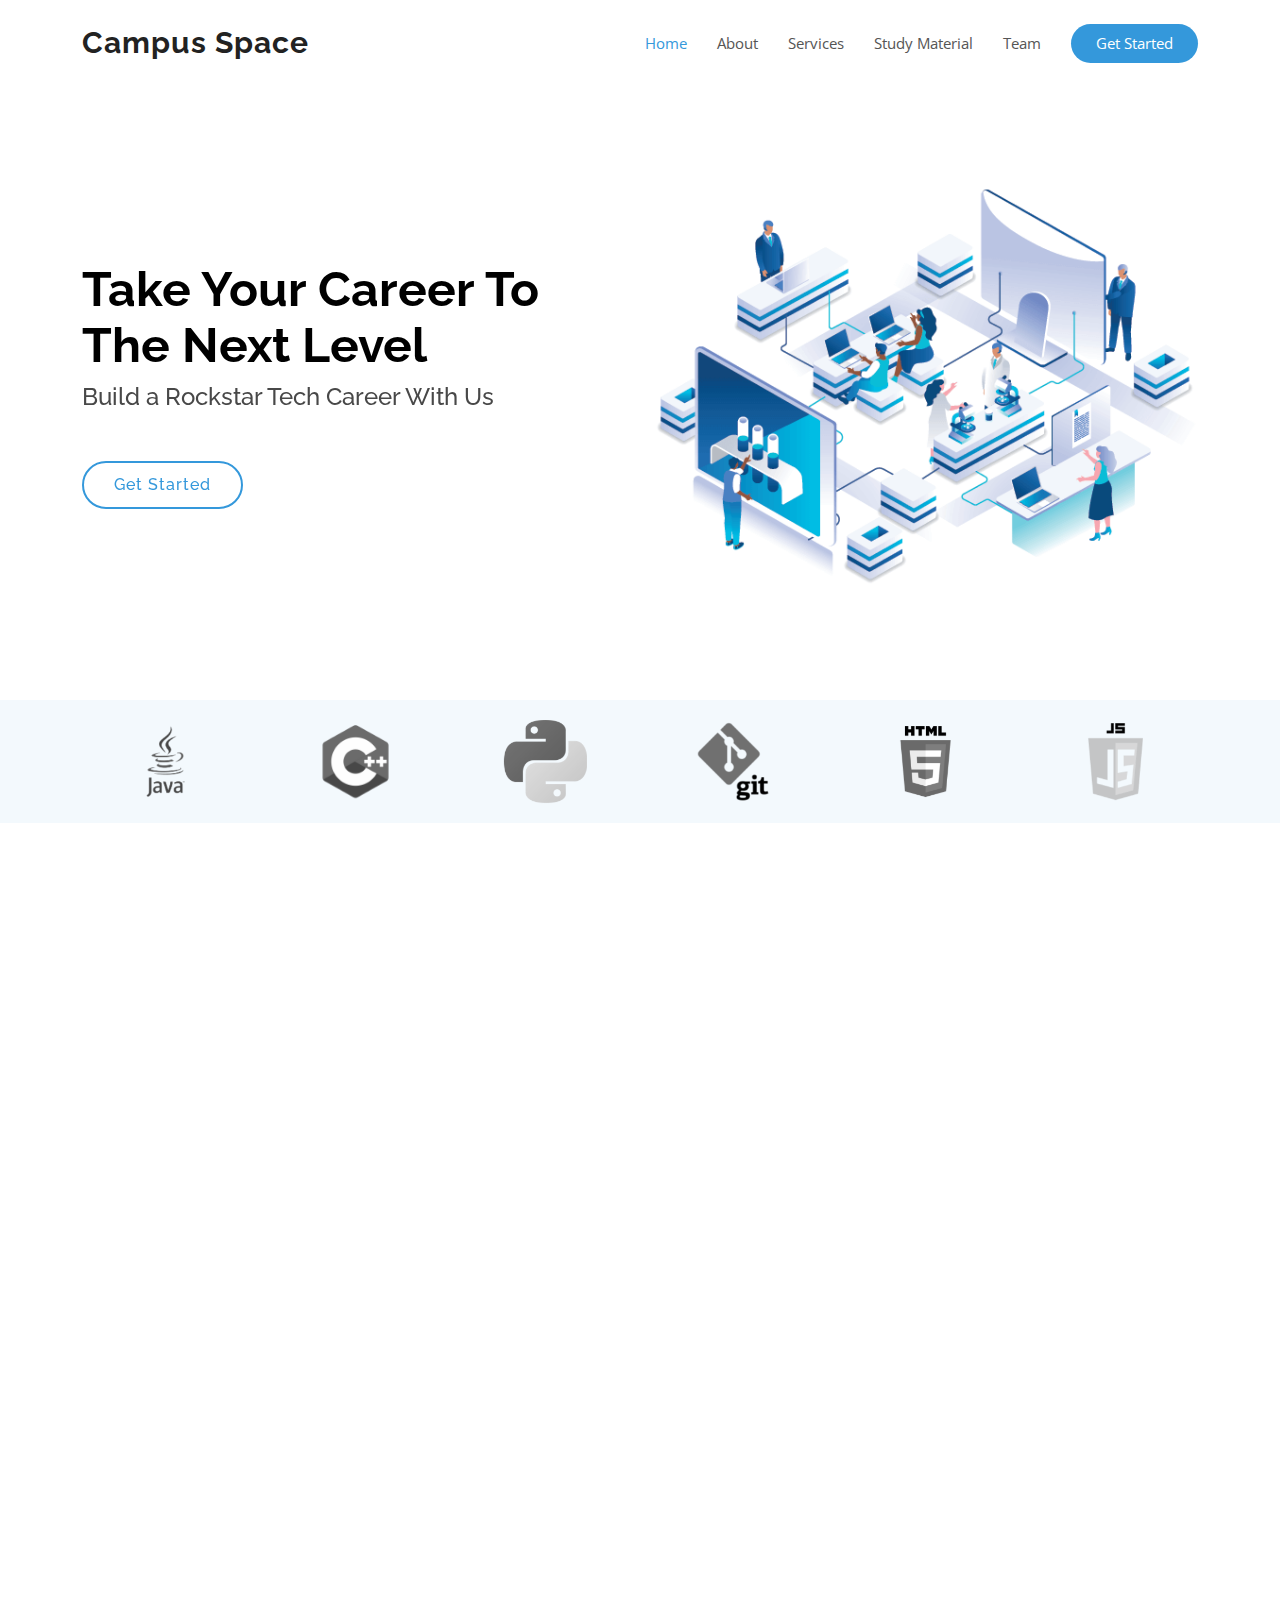
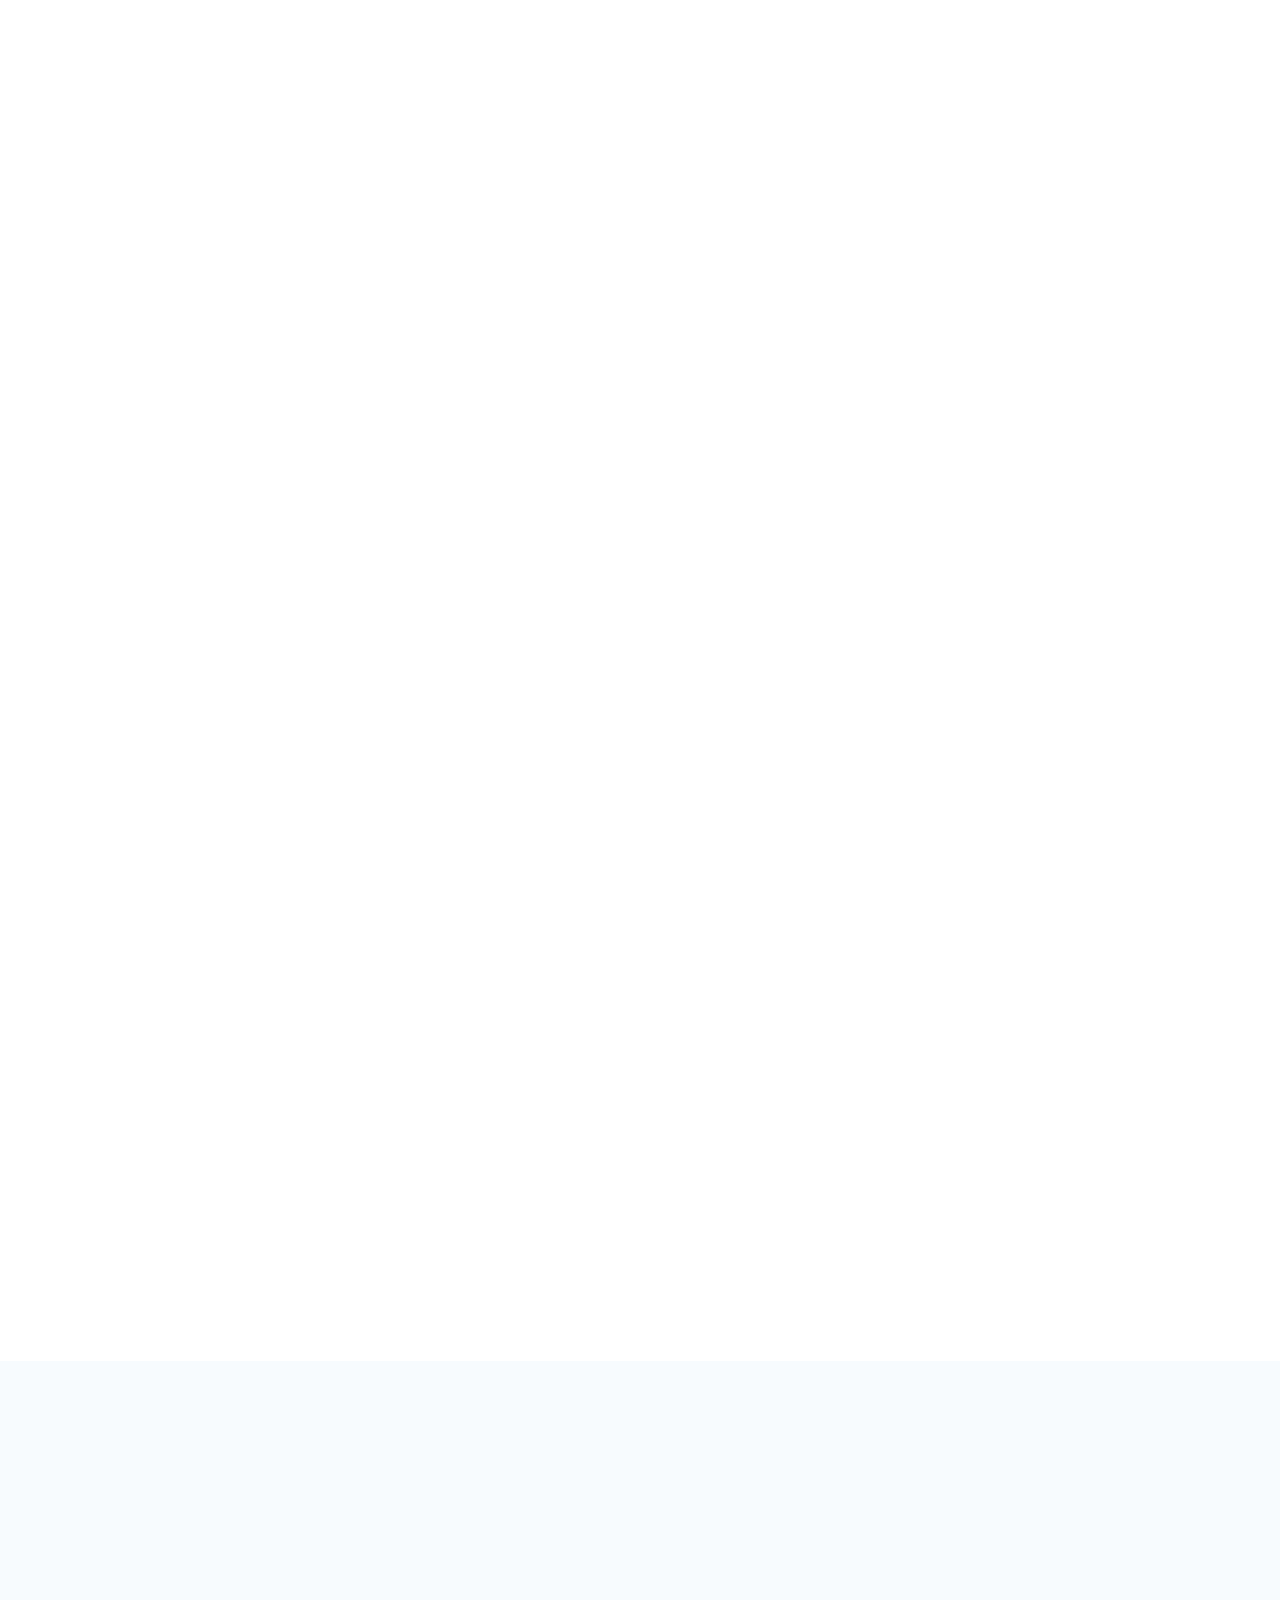
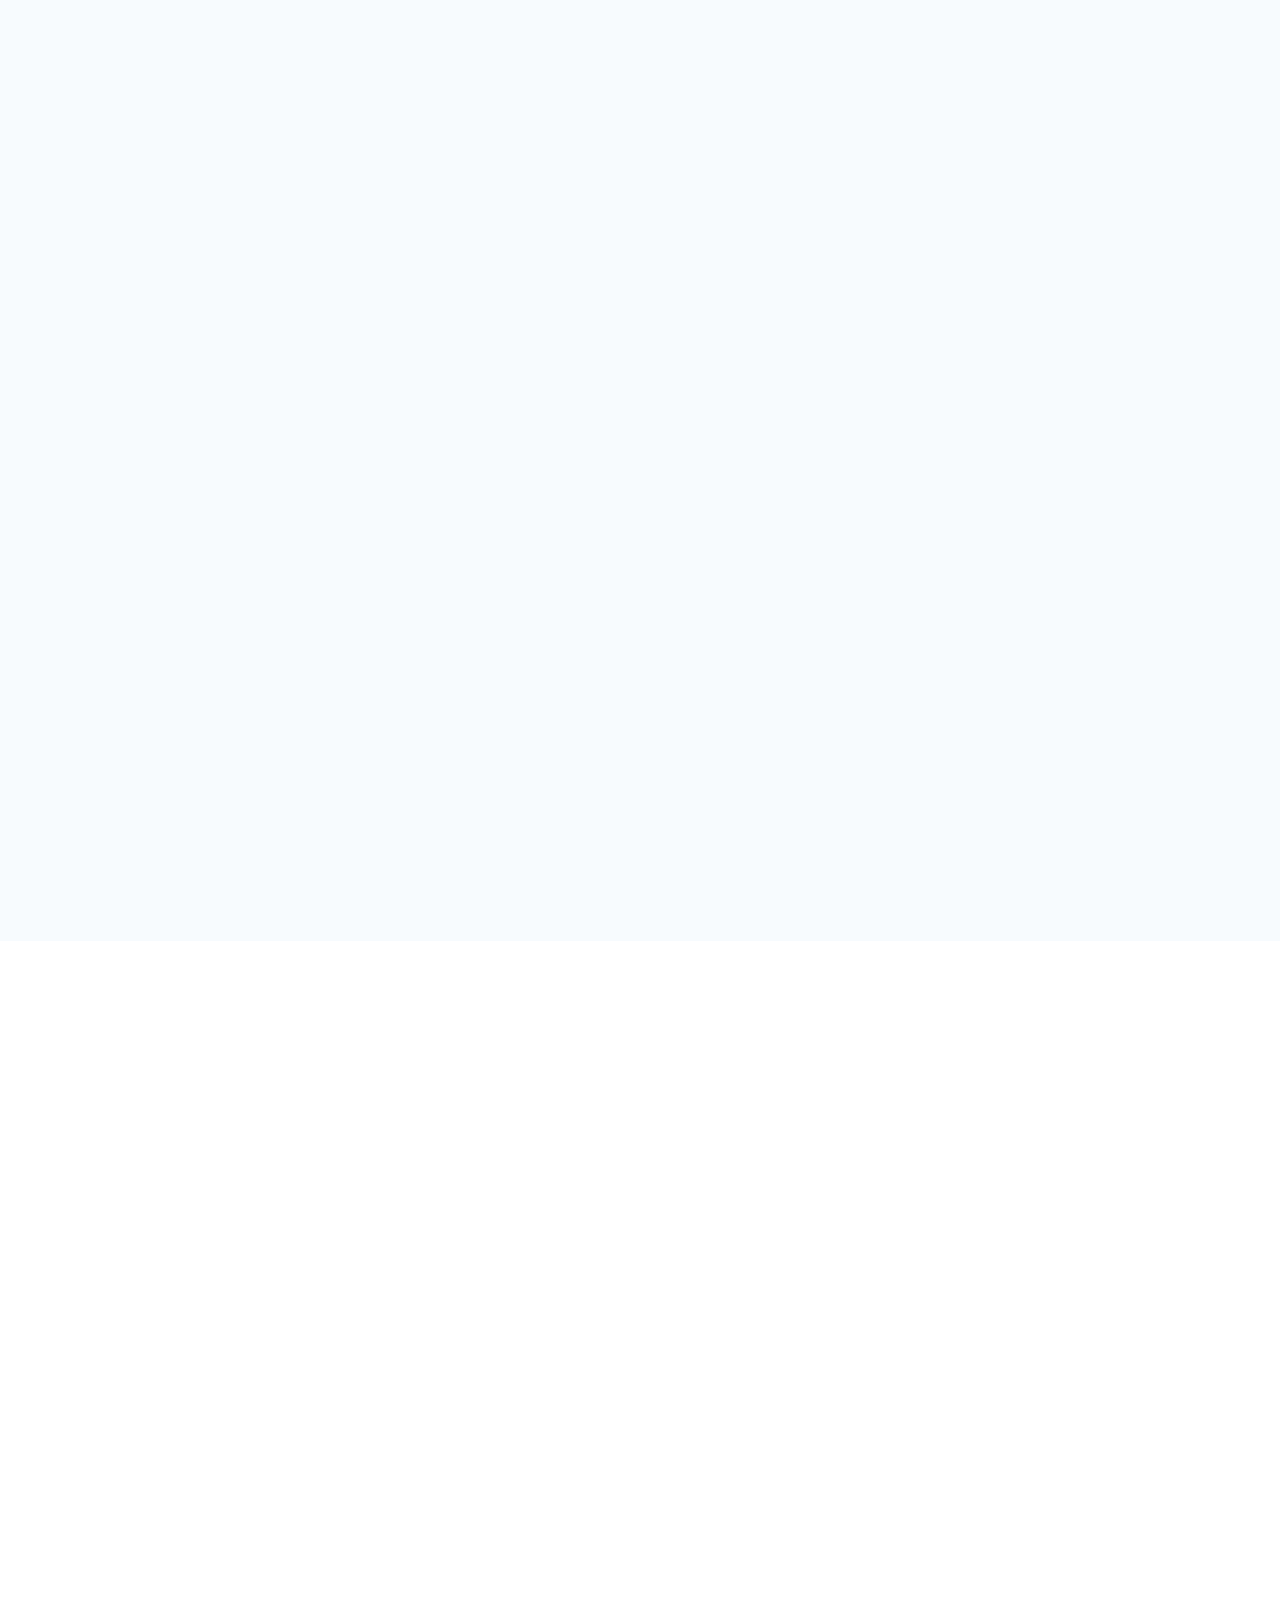
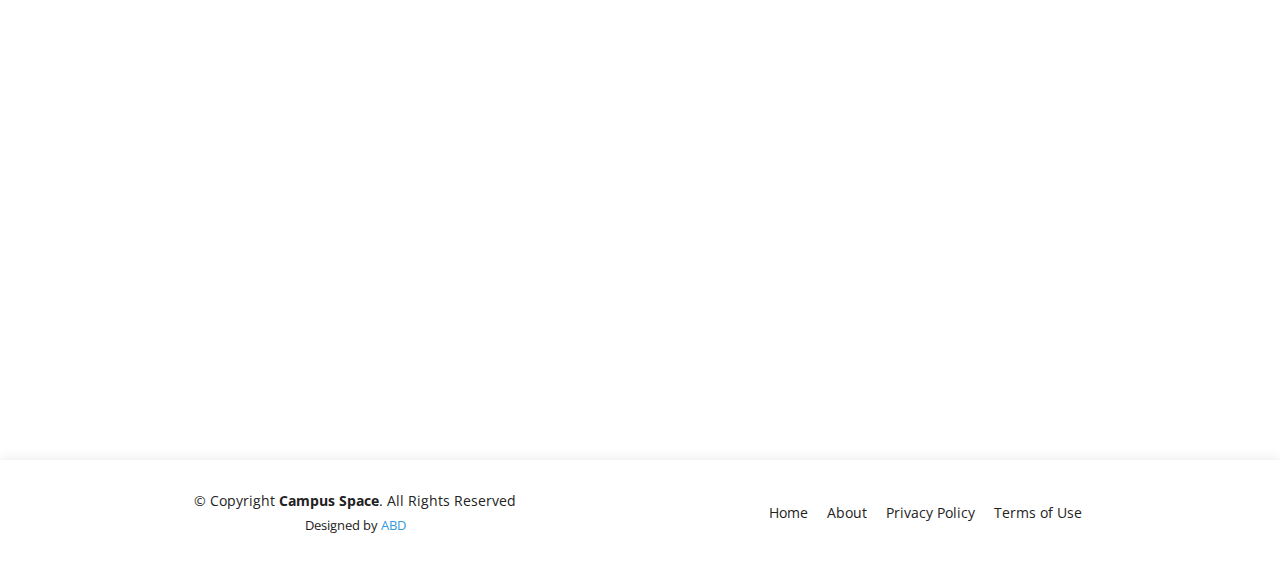
<file: index.html>
<!DOCTYPE html>
<html lang="en">

<head>
  <meta charset="utf-8">
  <meta content="width=device-width, initial-scale=1.0" name="viewport">

  <title>Campus Space</title>
  <meta content="" name="description">
  <meta content="" name="keywords">

  <!-- Favicons -->
  <link href="assets/img/favicon.ico" rel="icon">

  <!-- Google Fonts -->
  <link
    href="https://fonts.googleapis.com/css?family=Open+Sans:300,300i,400,400i,600,600i,700,700i|Raleway:300,300i,400,400i,500,500i,600,600i,700,700i|Poppins:300,300i,400,400i,500,500i,600,600i,700,700i"
    rel="stylesheet">

  <!-- CSS Files -->
  <link href="assets/vendor/aos/aos.css" rel="stylesheet">
  <link href="assets/vendor/bootstrap/css/bootstrap.min.css" rel="stylesheet">
  <link href="assets/vendor/bootstrap-icons/bootstrap-icons.css" rel="stylesheet">
  <link href="assets/vendor/boxicons/css/boxicons.min.css" rel="stylesheet">
  <link href="assets/vendor/glightbox/css/glightbox.min.css" rel="stylesheet">
  <link href="assets/vendor/remixicon/remixicon.css" rel="stylesheet">
  <link href="assets/vendor/swiper/swiper-bundle.min.css" rel="stylesheet">

  <!-- Main CSS File -->
  <link href="assets/css/style.css" rel="stylesheet">
</head>

<body>

  <!-- ======= Header ======= -->
  <header id="header" class="fixed-top d-flex align-items-center">
    <div class="container d-flex align-items-center justify-content-between">

      <div class="logo">
        <h1><a href="index.html">Campus Space</a></h1>
      </div>

      <nav id="navbar" class="navbar">
        <ul>
          <li><a class="nav-link scrollto active" href="#hero">Home</a></li>
          <li><a class="nav-link scrollto" href="#about">About</a></li>
          <li><a class="nav-link scrollto" href="#services">Services</a></li>
          <li><a class="nav-link scrollto" href="material.html">Study Material</a></li>
          <li><a class="nav-link scrollto" href="#team">Team</a></li>
          <li><a class="getstarted scrollto" href="#about">Get Started</a></li>
        </ul>
        <i class="bi bi-list mobile-nav-toggle"></i>
      </nav><!-- navbar -->

    </div>
  </header><!-- End Header -->

  <!-- ======= Hero Section ======= -->
  <section id="hero" class="d-flex align-items-center">

    <div class="container">
      <div class="row">
        <div class="col-lg-6 pt-5 pt-lg-0 order-2 order-lg-1 d-flex flex-column justify-content-center">
          <h1 data-aos="fade-up">Take Your Career To The Next Level</h1>
          <h2 data-aos="fade-up" data-aos-delay="400">Build a Rockstar Tech Career With Us</h2>
          <div data-aos="fade-up" data-aos-delay="800">
            <a href="#about" class="btn-get-started scrollto">Get Started</a>
          </div>
        </div>
        <div class="col-lg-6 order-1 order-lg-2 hero-img" data-aos="fade-left" data-aos-delay="200">
          <img src="assets/img/hero-img.png" class="img-fluid animated" alt="">
        </div>
      </div>
    </div>

  </section><!-- End Hero -->

  <main id="main">

    <!-- ======= Clients Section ======= -->
    <section id="clients" class="clients clients">
      <div class="container">

        <div class="row">

          <div class="col-lg-2 col-md-4 col-6">
            <img src="assets/img/clients/java.png" class="img-fluid" alt="" data-aos="zoom-in">
          </div>

          <div class="col-lg-2 col-md-4 col-6">
            <img src="assets/img/clients/cpp.png" class="img-fluid" alt="" data-aos="zoom-in" data-aos-delay="100">
          </div>

          <div class="col-lg-2 col-md-4 col-6">
            <img src="assets/img/clients/python.png" class="img-fluid" alt="" data-aos="zoom-in" data-aos-delay="200">
          </div>

          <div class="col-lg-2 col-md-4 col-6">
            <img src="assets/img/clients/git.png" class="img-fluid" alt="" data-aos="zoom-in" data-aos-delay="300">
          </div>

          <div class="col-lg-2 col-md-4 col-6">
            <img src="assets/img/clients/html.png" class="img-fluid" alt="" data-aos="zoom-in" data-aos-delay="400">
          </div>

          <div class="col-lg-2 col-md-4 col-6">
            <img src="assets/img/clients/js.png" class="img-fluid" alt="" data-aos="zoom-in" data-aos-delay="500">
          </div>

        </div>
        
      </div>
    </section><!-- End Clients Section -->

    <!-- ======= About Us Section ======= -->
    <section id="about" class="about">
      <div class="container">

        <div class="section-title" data-aos="fade-up">
          <h2>About Us</h2>
        </div>

        <div class="row content">
          <div class="col-lg-6" data-aos="fade-up" data-aos-delay="150">
            <p>
              At Campus Space, our mission is to continuously innovate the best ways to train the next generation of
              developers and to transform the the way tech education is delivered.
            </p>
            <ul>
              <li><i class="ri-check-double-line"></i> Campus Space teaches 17+ Programming courses</li>
              <li><i class="ri-check-double-line"></i> Campus Space provides Placement Study Material</li>
              <li><i class="ri-check-double-line"></i> Campus Space gives opportunities to appply for a company</li>
            </ul>
          </div>
          <div class="col-lg-6 pt-4 pt-lg-0" data-aos="fade-up" data-aos-delay="300">
            <p>
              Campus Space was founded in 2023 to bridge the knowledge gap between colleges and industry.
              Campus Space teaches 17+ Programming courses, Advanced, Data & Development courses such as Machine
              Learning, Data Science, Web Development, Android and more.
              Today, Campus Space ecosystem comprises of 40,000+ students and alumni, 1000+ Campus Ambassadors,
              2000+ Teaching Assistants, and 150+ employees.
            </p>
            <a href="#" class="btn-learn-more">Learn More</a>
          </div>
        </div>

      </div>
    </section><!-- End About Us Section -->

    <!-- ======= Services Section ======= -->
    <section id="services" class="services">
      <div class="container">

        <div class="section-title" data-aos="fade-up">
          <h2>Services</h2>
          <p>Lorem Ipsum is simply dummy text of the printing and typesetting industry</p>
        </div>

        <div class="row">
          <div class="col-md-6 col-lg-3 d-flex align-items-stretch mb-5 mb-lg-0">
            <div class="icon-box" data-aos="fade-up" data-aos-delay="100">
              <div class="icon"><i class="bx bxl-dribbble"></i></div>
              <h4 class="title"><a href="">Courses</a></h4>
              <p class="description">Lorem Ipsum is simply dummy text of the printing and typesetting industry</p>
            </div>
          </div>

          <div class="col-md-6 col-lg-3 d-flex align-items-stretch mb-5 mb-lg-0">
            <div class="icon-box" data-aos="fade-up" data-aos-delay="200">
              <div class="icon"><i class="bx bx-file"></i></div>
              <h4 class="title"><a href="">Study Material</a></h4>
              <p class="description">Lorem Ipsum is simply dummy text of the printing and typesetting industry</p>
            </div>
          </div>

          <div class="col-md-6 col-lg-3 d-flex align-items-stretch mb-5 mb-lg-0">
            <div class="icon-box" data-aos="fade-up" data-aos-delay="300">
              <div class="icon"><i class="bx bx-tachometer"></i></div>
              <h4 class="title"><a href="">Internship</a></h4>
              <p class="description">Lorem Ipsum is simply dummy text of the printing and typesetting industry</p>
            </div>
          </div>

          <div class="col-md-6 col-lg-3 d-flex align-items-stretch mb-5 mb-lg-0">
            <div class="icon-box" data-aos="fade-up" data-aos-delay="400">
              <div class="icon"><i class="bx bx-world"></i></div>
              <h4 class="title"><a href="">Placement</a></h4>
              <p class="description">Lorem Ipsum is simply dummy text of the printing and typesetting industry</p>
            </div>
          </div>

        </div>

      </div>
    </section><!-- End Services Section -->

    <!-- ======= More Services Section ======= -->
    <section id="more-services" class="more-services">
      <div class="container">

        <div class="row">
          <div class="col-md-6 d-flex align-items-stretch">
            <div class="card" style='background-image: url("assets/img/more-services-1.jpg");' data-aos="fade-up"
              data-aos-delay="100">
              <div class="card-body">
                <h5 class="card-title"><a href="">Courses</a></h5>
                <p class="card-text">Click here to view courses</p>
                <div class="read-more"><a href="#"><i class="bi bi-arrow-right"></i> Read More</a></div>
              </div>
            </div>
          </div>
          <div class="col-md-6 d-flex align-items-stretch mt-4 mt-md-0">
            <div class="card" style='background-image: url("assets/img/more-services-2.jpg");' data-aos="fade-up"
              data-aos-delay="200">
              <div class="card-body">
                <h5 class="card-title"><a href="">eBooks</a></h5>
                <p class="card-text">Click here to view ebooks</p>
                <div class="read-more"><a href="#"><i class="bi bi-arrow-right"></i> Read More</a></div>
              </div>
            </div>

          </div>
          <div class="col-md-6 d-flex align-items-stretch mt-4">
            <div class="card" style='background-image: url("assets/img/more-services-3.jpg");' data-aos="fade-up"
              data-aos-delay="100">
              <div class="card-body">
                <h5 class="card-title"><a href="">Apply for Internship</a></h5>
                <p class="card-text">Click here to apply for Internship</p>
                <div class="read-more"><a href="#"><i class="bi bi-arrow-right"></i> Read More</a></div>
              </div>
            </div>
          </div>
          <div class="col-md-6 d-flex align-items-stretch mt-4">
            <div class="card" style='background-image: url("assets/img/more-services-4.jpg");' data-aos="fade-up"
              data-aos-delay="200">
              <div class="card-body">
                <h5 class="card-title"><a href="">Apply for Placement</a></h5>
                <p class="card-text">Click here to apply for Placement</p>
                <div class="read-more"><a href="#"><i class="bi bi-arrow-right"></i> Read More</a></div>
              </div>
            </div>
          </div>
        </div>

      </div>
    </section>
    <!-- End More Services Section -->

    <!-- ======= Features Section ======= -->
    <section id="features" class="features">
      <div class="container">

        <div class="section-title" data-aos="fade-up">
          <h2>Languages</h2>
          <p>Lorem Ipsum is simply dummy text of the printing and typesetting industry</p>
        </div>

        <div class="row" data-aos="fade-up" data-aos-delay="300">
          <div class="col-lg-3 col-md-4">
            <div class="icon-box">
              <i class="ri-store-line" style="color: #ffbb2c;"></i>
              <h3><a href="">C</a></h3>
            </div>
          </div>
          <div class="col-lg-3 col-md-4 mt-4 mt-md-0">
            <div class="icon-box">
              <i class="ri-bar-chart-box-line" style="color: #5578ff;"></i>
              <h3><a href="">c++</a></h3>
            </div>
          </div>
          <div class="col-lg-3 col-md-4 mt-4 mt-md-0">
            <div class="icon-box">
              <i class="ri-calendar-todo-line" style="color: #e80368;"></i>
              <h3><a href="">Java</a></h3>
            </div>
          </div>
          <div class="col-lg-3 col-md-4 mt-4 mt-lg-0">
            <div class="icon-box">
              <i class="ri-paint-brush-line" style="color: #e361ff;"></i>
              <h3><a href="">Python</a></h3>
            </div>
          </div>
          <div class="col-lg-3 col-md-4 mt-4">
            <div class="icon-box">
              <i class="ri-database-2-line" style="color: #47aeff;"></i>
              <h3><a href="">HTML5</a></h3>
            </div>
          </div>
          <div class="col-lg-3 col-md-4 mt-4">
            <div class="icon-box">
              <i class="ri-gradienter-line" style="color: #ffa76e;"></i>
              <h3><a href="">CSS3</a></h3>
            </div>
          </div>
          <div class="col-lg-3 col-md-4 mt-4">
            <div class="icon-box">
              <i class="ri-file-list-3-line" style="color: #11dbcf;"></i>
              <h3><a href="">Bootstrap</a></h3>
            </div>
          </div>
          <div class="col-lg-3 col-md-4 mt-4">
            <div class="icon-box">
              <i class="ri-price-tag-2-line" style="color: #4233ff;"></i>
              <h3><a href="">JavaScript</a></h3>
            </div>
          </div>
          <div class="col-lg-3 col-md-4 mt-4">
            <div class="icon-box">
              <i class="ri-anchor-line" style="color: #b2904f;"></i>
              <h3><a href="">Web Development</a></h3>
            </div>
          </div>
          <div class="col-lg-3 col-md-4 mt-4">
            <div class="icon-box">
              <i class="ri-disc-line" style="color: #b20969;"></i>
              <h3><a href="">ReactJs</a></h3>
            </div>
          </div>
          <div class="col-lg-3 col-md-4 mt-4">
            <div class="icon-box">
              <i class="ri-base-station-line" style="color: #ff5828;"></i>
              <h3><a href="">MYSQL</a></h3>
            </div>
          </div>
          <div class="col-lg-3 col-md-4 mt-4">
            <div class="icon-box">
              <i class="ri-fingerprint-line" style="color: #29cc61;"></i>
              <h3><a href="">MongoDB</a></h3>
            </div>
          </div>
        </div>

      </div>
    </section><!-- End Features Section -->

    <!-- ======= Testimonials Section ======= -->
    <section id="testimonials" class="testimonials section-bg">
      <div class="container">

        <div class="section-title" data-aos="fade-up">
          <h2>Testimonials</h2>
          <p>Lorem Ipsum is simply dummy text of the printing and typesetting industry</p>
        </div>

        <div class="testimonials-slider swiper" data-aos="fade-up" data-aos-delay="100">
          <div class="swiper-wrapper">

            <div class="swiper-slide">
              <div class="testimonial-wrap">
                <div class="testimonial-item">
                  <img src="assets/img/testimonials/testimonials-1.jpg" class="testimonial-img" alt="">
                  <h3>Saul Goodman</h3>
                  <h4>Ceo &amp; Founder</h4>
                  <p>
                    <i class="bx bxs-quote-alt-left quote-icon-left"></i>
                    Lorem Ipsum is simply dummy text of the printing and typesetting industry. 
                    Lorem Ipsum has been the industry's standard dummy text ever since the 1500s, when an unknown 
                    printer took a galley of type and scrambled it to make a type specimen book.
                    <i class="bx bxs-quote-alt-right quote-icon-right"></i>
                  </p>
                </div>
              </div>
            </div>

            <div class="swiper-slide">
              <div class="testimonial-wrap">
                <div class="testimonial-item">
                  <img src="assets/img/testimonials/testimonials-2.jpg" class="testimonial-img" alt="">
                  <h3>Sara Wilsson</h3>
                  <h4>Designer</h4>
                  <p>
                    <i class="bx bxs-quote-alt-left quote-icon-left"></i>
                    Lorem Ipsum is simply dummy text of the printing and typesetting industry. 
                    Lorem Ipsum has been the industry's standard dummy text ever since the 1500s, when an unknown 
                    printer took a galley of type and scrambled it to make a type specimen book.
                    <i class="bx bxs-quote-alt-right quote-icon-right"></i>
                  </p>
                </div>
              </div>
            </div>

            <div class="swiper-slide">
              <div class="testimonial-wrap">
                <div class="testimonial-item">
                  <img src="assets/img/testimonials/testimonials-3.jpg" class="testimonial-img" alt="">
                  <h3>Jena Karlis</h3>
                  <h4>Store Owner</h4>
                  <p>
                    <i class="bx bxs-quote-alt-left quote-icon-left"></i>
                    Lorem Ipsum is simply dummy text of the printing and typesetting industry. 
                    Lorem Ipsum has been the industry's standard dummy text ever since the 1500s, when an unknown 
                    printer took a galley of type and scrambled it to make a type specimen book.
                    <i class="bx bxs-quote-alt-right quote-icon-right"></i>
                  </p>
                </div>
              </div>
            </div>

            <div class="swiper-slide">
              <div class="testimonial-wrap">
                <div class="testimonial-item">
                  <img src="assets/img/testimonials/testimonials-4.jpg" class="testimonial-img" alt="">
                  <h3>Matt Brandon</h3>
                  <h4>Freelancer</h4>
                  <p>
                    <i class="bx bxs-quote-alt-left quote-icon-left"></i>
                    Lorem Ipsum is simply dummy text of the printing and typesetting industry. 
                    Lorem Ipsum has been the industry's standard dummy text ever since the 1500s, when an unknown 
                    printer took a galley of type and scrambled it to make a type specimen book.
                    <i class="bx bxs-quote-alt-right quote-icon-right"></i>
                  </p>
                </div>
              </div>
            </div>

            <div class="swiper-slide">
              <div class="testimonial-wrap">
                <div class="testimonial-item">
                  <img src="assets/img/testimonials/testimonials-5.jpg" class="testimonial-img" alt="">
                  <h3>John Larson</h3>
                  <h4>Entrepreneur</h4>
                  <p>
                    <i class="bx bxs-quote-alt-left quote-icon-left"></i>
                    Lorem Ipsum is simply dummy text of the printing and typesetting industry. 
                    Lorem Ipsum has been the industry's standard dummy text ever since the 1500s, when an unknown 
                    printer took a galley of type and scrambled it to make a type specimen book.
                    <i class="bx bxs-quote-alt-right quote-icon-right"></i>
                  </p>
                </div>
              </div>
            </div>

          </div>
          <div class="swiper-pagination"></div>
        </div>

      </div>
    </section><!-- End Testimonials Section -->

    <!-- ======= Team Section ======= -->
    <section id="team" class="team section-bg">
      <div class="container">

        <div class="section-title" data-aos="fade-up">
          <h2>Team</h2>
          <p>Lorem Ipsum is simply dummy text of the printing and typesetting industry</p>
        </div>

        <div class="row">

          <div class="col-lg-3 col-md-6 d-flex align-items-stretch">
            <div class="member" data-aos="fade-up" data-aos-delay="100">
              <div class="member-img">
                <img src="assets/img/team/team-3.jpg" class="img-fluid" alt="">
                <div class="social">
                  <a href=""><i class="bi bi-twitter"></i></a>
                  <a href=""><i class="bi bi-facebook"></i></a>
                  <a href=""><i class="bi bi-instagram"></i></a>
                  <a href=""><i class="bi bi-linkedin"></i></a>
                </div>
              </div>
              <div class="member-info">
                <h4>Abhishek Dethe</h4>
                <span>Chief Executive Officer</span>
              </div>
            </div>
          </div>

          <div class="col-lg-3 col-md-6 d-flex align-items-stretch">
            <div class="member" data-aos="fade-up" data-aos-delay="200">
              <div class="member-img">
                <img src="assets/img/team/team-3.jpg" class="img-fluid" alt="">
                <div class="social">
                  <a href=""><i class="bi bi-twitter"></i></a>
                  <a href=""><i class="bi bi-facebook"></i></a>
                  <a href=""><i class="bi bi-instagram"></i></a>
                  <a href=""><i class="bi bi-linkedin"></i></a>
                </div>
              </div>
              <div class="member-info">
                <h4>Ritesh Girpunje</h4>
                <span>Product Manager</span>
              </div>
            </div>
          </div>

          <div class="col-lg-3 col-md-6 d-flex align-items-stretch">
            <div class="member" data-aos="fade-up" data-aos-delay="300">
              <div class="member-img">
                <img src="assets/img/team/team-3.jpg" class="img-fluid" alt="">
                <div class="social">
                  <a href=""><i class="bi bi-twitter"></i></a>
                  <a href=""><i class="bi bi-facebook"></i></a>
                  <a href=""><i class="bi bi-instagram"></i></a>
                  <a href=""><i class="bi bi-linkedin"></i></a>
                </div>
              </div>
              <div class="member-info">
                <h4>Mayur Biyale</h4>
                <span>CTO</span>
              </div>
            </div>
          </div>

          <div class="col-lg-3 col-md-6 d-flex align-items-stretch">
            <div class="member" data-aos="fade-up" data-aos-delay="400">
              <div class="member-img">
                <img src="assets/img/team/team-3.jpg" class="img-fluid" alt="">
                <div class="social">
                  <a href=""><i class="bi bi-twitter"></i></a>
                  <a href=""><i class="bi bi-facebook"></i></a>
                  <a href=""><i class="bi bi-instagram"></i></a>
                  <a href=""><i class="bi bi-linkedin"></i></a>
                </div>
              </div>
              <div class="member-info">
                <h4>Ganesh Gaitonde</h4>
                <span>Accountant</span>
              </div>
            </div>
          </div>

        </div>

      </div>
    </section><!-- End Team Section -->

    <!-- ======= F.A.Q Section ======= -->
    <section id="faq" class="faq">
      <div class="container">

        <div class="section-title" data-aos="fade-up">
          <h2>Frequently Asked Questions</h2>
        </div>

        <div class="row faq-item d-flex align-items-stretch" data-aos="fade-up" data-aos-delay="100">
          <div class="col-lg-5">
            <i class="ri-question-line"></i>
            <h4>What is Campus Space?</h4>
          </div>
          <div class="col-lg-7">
            <p>
              Feugiat pretium nibh ipsum consequat. Tempus iaculis urna id volutpat lacus laoreet non curabitur gravida.
              Venenatis lectus magna fringilla urna porttitor rhoncus dolor purus non.
            </p>
          </div>
        </div>

        <div class="row faq-item d-flex align-items-stretch" data-aos="fade-up" data-aos-delay="200">
          <div class="col-lg-5">
            <i class="ri-question-line"></i>
            <h4>Why Should Learn To Code?</h4>
          </div>
          <div class="col-lg-7">
            <p>
              Coding has been called "the literacy of the 21st century” for good reason. Just like math, science, and
              literature, coding is a key aspect of understanding our technologically advanced world. There’s a huge
              need for a generation that not only understands technology, but how it works. Regardless of whether your
              kids one day pursue a career in coding, Code Ninjas teaches them confidence, logic, resourcefulness, and
              problem solving skills that will serve them for the rest of their lives.
            </p>
          </div>
        </div>

        <div class="row faq-item d-flex align-items-stretch" data-aos="fade-up" data-aos-delay="300">
          <div class="col-lg-5">
            <i class="ri-question-line"></i>
            <h4>Does Campus Space have any sort of mentoring programme?</h4>
          </div>
          <div class="col-lg-7">
            <p>
              Lorem Ipsum is simply dummy text of the printing and typesetting industry. Lorem Ipsum has been the 
              industry's standard dummy text ever since the 1500s, when an unknown printer took a galley of type 
              and scrambled it to make a type specimen book. It has survived not only five centuries, but also the 
              leap into electronic typesetting, remaining essentially unchanged.
            </p>
          </div>
        </div>

        <div class="row faq-item d-flex align-items-stretch" data-aos="fade-up" data-aos-delay="400">
          <div class="col-lg-5">
            <i class="ri-question-line"></i>
            <h4>What is Lorem Ipsum?</h4>
          </div>
          <div class="col-lg-7">
            <p>
              Lorem Ipsum is simply dummy text of the printing and typesetting industry. Lorem Ipsum has been the 
              industry's standard dummy text ever since the 1500s, when an unknown printer took a galley of type 
              and scrambled it to make a type specimen book. It has survived not only five centuries, but also the 
              leap into electronic typesetting, remaining essentially unchanged.
            </p>
          </div>
        </div>

        <div class="row faq-item d-flex align-items-stretch" data-aos="fade-up" data-aos-delay="500">
          <div class="col-lg-5">
            <i class="ri-question-line"></i>
            <h4>What is Lorem Ipsum?</h4>
          </div>
          <div class="col-lg-7">
            <p>
              Lorem Ipsum is simply dummy text of the printing and typesetting industry. Lorem Ipsum has been the 
              industry's standard dummy text ever since the 1500s, when an unknown printer took a galley of type 
              and scrambled it to make a type specimen book. It has survived not only five centuries, but also the 
              leap into electronic typesetting, remaining essentially unchanged.
            </p>
          </div>
        </div>

      </div>
    </section><!-- End F.A.Q Section -->

  </main><!-- End #main -->

  <!-- ======= Footer ======= -->
  <footer id="footer">
    <div class="container">
      <div class="row d-flex align-items-center">
        <div class="col-lg-6 text-lg-left text-center">
          <div class="copyright">
            &copy; Copyright <strong>Campus Space</strong>. All Rights Reserved
          </div>
          <div class="credits">
            Designed by <a href="https://instagram.com/">ABD</a>
          </div>
        </div>
        <div class="col-lg-6">
          <nav class="footer-links text-lg-right text-center pt-2 pt-lg-0">
            <a href="#intro" class="scrollto">Home</a>
            <a href="#about" class="scrollto">About</a>
            <a href="#">Privacy Policy</a>
            <a href="#">Terms of Use</a>
          </nav>
        </div>
      </div>
    </div>
  </footer><!-- End Footer -->

  <a href="#" class="back-to-top d-flex align-items-center justify-content-center"><i
      class="bi bi-arrow-up-short"></i></a>

  <!-- Vendor JS Files -->
  <script src="assets/vendor/purecounter/purecounter_vanilla.js"></script>
  <script src="assets/vendor/aos/aos.js"></script>
  <script src="assets/vendor/bootstrap/js/bootstrap.bundle.min.js"></script>
  <script src="assets/vendor/glightbox/js/glightbox.min.js"></script>
  <script src="assets/vendor/isotope-layout/isotope.pkgd.min.js"></script>
  <script src="assets/vendor/swiper/swiper-bundle.min.js"></script>
  <script src="assets/vendor/php-email-form/validate.js"></script>

  <!-- Template Main JS File -->
  <script src="assets/js/main.js"></script>
</body>

</html>
</file>
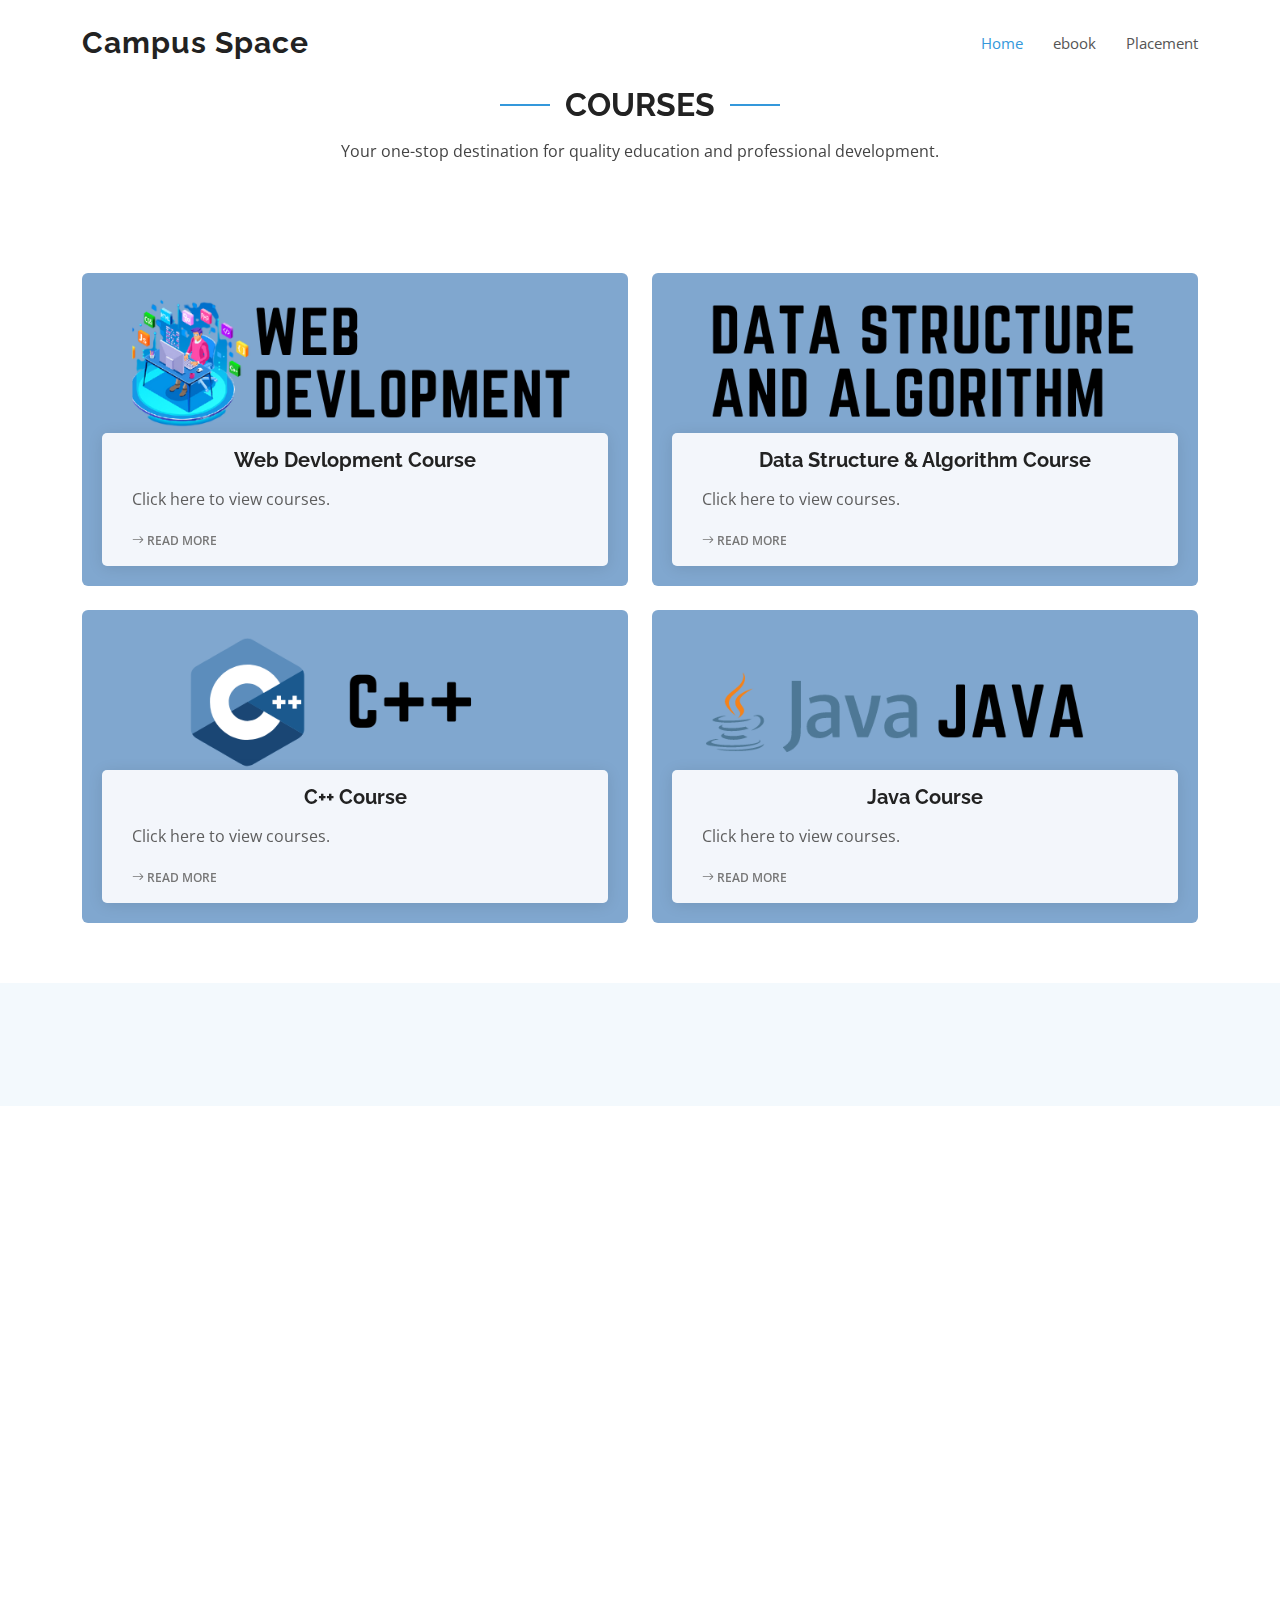
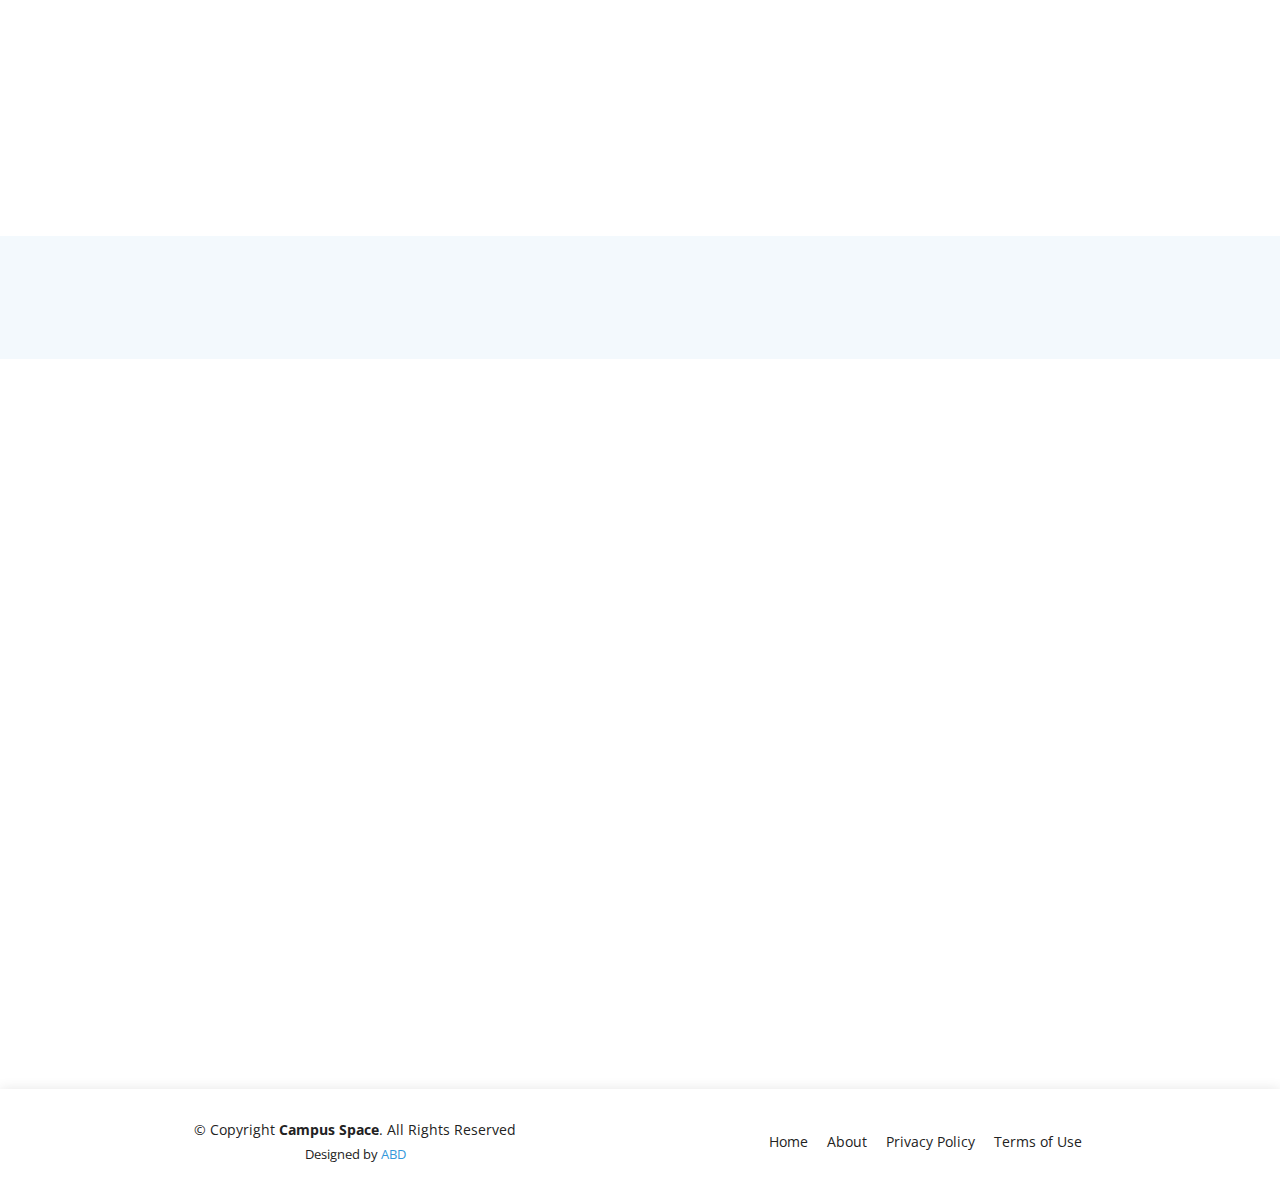
<file: courses.html>
<!DOCTYPE html>
<html lang="en">

<head>
  <meta charset="utf-8">
  <meta content="width=device-width, initial-scale=1.0" name="viewport">

  <title>Campus Space</title>
  <meta content="" name="description">
  <meta content="" name="keywords">

  <!-- Favicons -->
  <link href="assets/img/favicon.ico" rel="icon">

  <!-- Google Fonts -->
  <link
    href="https://fonts.googleapis.com/css?family=Open+Sans:300,300i,400,400i,600,600i,700,700i|Raleway:300,300i,400,400i,500,500i,600,600i,700,700i|Poppins:300,300i,400,400i,500,500i,600,600i,700,700i"
    rel="stylesheet">

  <!-- Vendor CSS Files -->
  <link href="assets/vendor/aos/aos.css" rel="stylesheet">
  <link href="assets/vendor/bootstrap/css/bootstrap.min.css" rel="stylesheet">
  <link href="assets/vendor/bootstrap-icons/bootstrap-icons.css" rel="stylesheet">
  <link href="assets/vendor/boxicons/css/boxicons.min.css" rel="stylesheet">
  <link href="assets/vendor/glightbox/css/glightbox.min.css" rel="stylesheet">
  <link href="assets/vendor/remixicon/remixicon.css" rel="stylesheet">
  <link href="assets/vendor/swiper/swiper-bundle.min.css" rel="stylesheet">

  <!-- Template Main CSS File -->
  <link href="assets/css/courses.css" rel="stylesheet">
</head>

<body>

  <!-- ======= Header ======= -->
  <header id="header" class="fixed-top d-flex align-items-center">
    <div class="container d-flex align-items-center justify-content-between">

      <div class="logo">
        <h1><a href="index.html">Campus Space</a></h1>

      </div>

      <nav id="navbar" class="navbar">
        <ul>
          <li><a class="nav-link scrollto active" href="#main">Home</a></li>
          <li><a class="nav-link scrollto" href="ebook.html">ebook</a></li>
          <li><a class="nav-link scrollto" href="placement.html">Placement</a></li>
        </ul>
        <i class="bi bi-list mobile-nav-toggle"></i>
      </nav><!-- .navbar -->

    </div>
  </header><!-- End Header -->


  <main id="main">


    <section>
      <div style="padding-top: 2%; padding-bottom:none; margin-bottom: 0%;">
        <div class="section-title" data-aos="fade-up">
          <h2>Courses</h2>
          <p>Your one-stop destination for quality education and professional development.</p>
        </div>
      </div>
    </section><!-- End Services Section -->


    <!-- ======= More Services Section ======= -->
    <section id="more-services" class="more-services">
      <div class="container">

        <div class="row">
          <div class="col-md-6 d-flex align-items-stretch">
            <div class="card" style='background-image: url("assets/img/dev.png");' data-aos="fade-up"
              data-aos-delay="100">
              <div class="card-body">
                <h5 class="card-title"><a href="">Web Devlopment Course</a></h5>
                <p class="card-text">Click here to view courses.</p>
                <div class="read-more"><a href="#"><i class="bi bi-arrow-right"></i> Read More</a></div>
              </div>
            </div>
          </div>
          <div class="col-md-6 d-flex align-items-stretch mt-4 mt-md-0">
            <div class="card" style='background-image: url("assets/img/dsa.png");' data-aos="fade-up"
              data-aos-delay="200">
              <div class="card-body">
                <h5 class="card-title"><a href="">Data Structure & Algorithm Course</a></h5>
                <p class="card-text">Click here to view courses.</p>
                <div class="read-more"><a href="#"><i class="bi bi-arrow-right"></i> Read More</a></div>
              </div>
            </div>

          </div>
          <div class="col-md-6 d-flex align-items-stretch mt-4">
            <div class="card" style='background-image: url("assets/img/cpp2.png");' data-aos="fade-up"
              data-aos-delay="100">
              <div class="card-body">
                <h5 class="card-title"><a href="">C++ Course</a></h5>
                <p class="card-text">Click here to view courses.</p>
                <div class="read-more"><a href="#"><i class="bi bi-arrow-right"></i> Read More</a></div>
              </div>
            </div>
          </div>
          <div class="col-md-6 d-flex align-items-stretch mt-4">
            <div class="card" style='background-image: url("assets/img/java.png");' data-aos="fade-up"
              data-aos-delay="200">
              <div class="card-body">
                <h5 class="card-title"><a href="">Java Course</a></h5>
                <p class="card-text">Click here to view courses.</p>
                <div class="read-more"><a href="#"><i class="bi bi-arrow-right"></i> Read More</a></div>
              </div>
            </div>
          </div>
        </div>

      </div>
    </section><!-- End More Services Section -->



    <!-- ======= Clients Section ======= -->
    <section id="clients" class="clients clients">
      <div class="container">

        <div class="row">

          <div class="col-lg-2 col-md-4 col-6">
            <img src="assets/img/clients/java.png" class="img-fluid" alt="" data-aos="zoom-in">
          </div>

          <div class="col-lg-2 col-md-4 col-6">
            <img src="assets/img/clients/cpp.png" class="img-fluid" alt="" data-aos="zoom-in" data-aos-delay="100">
          </div>

          <div class="col-lg-2 col-md-4 col-6">
            <img src="assets/img/clients/python.png" class="img-fluid" alt="" data-aos="zoom-in" data-aos-delay="200">
          </div>

          <div class="col-lg-2 col-md-4 col-6">
            <img src="assets/img/clients/git.png" class="img-fluid" alt="" data-aos="zoom-in" data-aos-delay="300">
          </div>

          <div class="col-lg-2 col-md-4 col-6">
            <img src="assets/img/clients/html.png" class="img-fluid" alt="" data-aos="zoom-in" data-aos-delay="400">
          </div>

          <div class="col-lg-2 col-md-4 col-6">
            <img src="assets/img/clients/js.png" class="img-fluid" alt="" data-aos="zoom-in" data-aos-delay="500">
          </div>

        </div>

      </div>
    </section><!-- End Clients Section -->


    <!-- ======= More Services Section ======= -->
    <section id="more-services" class="more-services">
      <div class="container">

        <div class="row">
          <div class="col-md-6 d-flex align-items-stretch">
            <div class="card" style='background-image: url("assets/img/dev.png");' data-aos="fade-up"
              data-aos-delay="100">
              <div class="card-body">
                <h5 class="card-title"><a href="">Web Devlopment Course</a></h5>
                <p class="card-text">Click here to view courses.</p>
                <div class="read-more"><a href="#"><i class="bi bi-arrow-right"></i> Read More</a></div>
              </div>
            </div>
          </div>
          <div class="col-md-6 d-flex align-items-stretch mt-4 mt-md-0">
            <div class="card" style='background-image: url("assets/img/dsa.png");' data-aos="fade-up"
              data-aos-delay="200">
              <div class="card-body">
                <h5 class="card-title"><a href="">Data Structure & Algorithm Course</a></h5>
                <p class="card-text">Click here to view courses.</p>
                <div class="read-more"><a href="#"><i class="bi bi-arrow-right"></i> Read More</a></div>
              </div>
            </div>

          </div>
          <div class="col-md-6 d-flex align-items-stretch mt-4">
            <div class="card" style='background-image: url("assets/img/cpp2.png");' data-aos="fade-up"
              data-aos-delay="100">
              <div class="card-body">
                <h5 class="card-title"><a href="">C++ Course</a></h5>
                <p class="card-text">Click here to view courses.</p>
                <div class="read-more"><a href="#"><i class="bi bi-arrow-right"></i> Read More</a></div>
              </div>
            </div>
          </div>
          <div class="col-md-6 d-flex align-items-stretch mt-4">
            <div class="card" style='background-image: url("assets/img/java.png");' data-aos="fade-up"
              data-aos-delay="200">
              <div class="card-body">
                <h5 class="card-title"><a href="">Java Course</a></h5>
                <p class="card-text">Click here to view courses.</p>
                <div class="read-more"><a href="#"><i class="bi bi-arrow-right"></i> Read More</a></div>
              </div>
            </div>
          </div>
        </div>

      </div>
    </section><!-- End More Services Section -->


    <!-- ======= Clients Section ======= -->
    <section id="clients" class="clients clients">
      <div class="container">

        <div class="row">

          <div class="col-lg-2 col-md-4 col-6">
            <img src="assets/img/clients/java.png" class="img-fluid" alt="" data-aos="zoom-in">
          </div>

          <div class="col-lg-2 col-md-4 col-6">
            <img src="assets/img/clients/cpp.png" class="img-fluid" alt="" data-aos="zoom-in" data-aos-delay="100">
          </div>

          <div class="col-lg-2 col-md-4 col-6">
            <img src="assets/img/clients/python.png" class="img-fluid" alt="" data-aos="zoom-in" data-aos-delay="200">
          </div>

          <div class="col-lg-2 col-md-4 col-6">
            <img src="assets/img/clients/git.png" class="img-fluid" alt="" data-aos="zoom-in" data-aos-delay="300">
          </div>

          <div class="col-lg-2 col-md-4 col-6">
            <img src="assets/img/clients/html.png" class="img-fluid" alt="" data-aos="zoom-in" data-aos-delay="400">
          </div>

          <div class="col-lg-2 col-md-4 col-6">
            <img src="assets/img/clients/js.png" class="img-fluid" alt="" data-aos="zoom-in" data-aos-delay="500">
          </div>

        </div>

      </div>
    </section><!-- End Clients Section -->


    <!-- ======= More Services Section ======= -->
    <section id="more-services" class="more-services">
      <div class="container">

        <div class="row">
          <div class="col-md-6 d-flex align-items-stretch">
            <div class="card" style='background-image: url("assets/img/dev.png");' data-aos="fade-up"
              data-aos-delay="100">
              <div class="card-body">
                <h5 class="card-title"><a href="">Web Devlopment Course</a></h5>
                <p class="card-text">Click here to view courses.</p>
                <div class="read-more"><a href="#"><i class="bi bi-arrow-right"></i> Read More</a></div>
              </div>
            </div>
          </div>
          <div class="col-md-6 d-flex align-items-stretch mt-4 mt-md-0">
            <div class="card" style='background-image: url("assets/img/dsa.png");' data-aos="fade-up"
              data-aos-delay="200">
              <div class="card-body">
                <h5 class="card-title"><a href="">Data Structure & Algorithm Course</a></h5>
                <p class="card-text">Click here to view courses.</p>
                <div class="read-more"><a href="#"><i class="bi bi-arrow-right"></i> Read More</a></div>
              </div>
            </div>

          </div>
          <div class="col-md-6 d-flex align-items-stretch mt-4">
            <div class="card" style='background-image: url("assets/img/cpp2.png");' data-aos="fade-up"
              data-aos-delay="100">
              <div class="card-body">
                <h5 class="card-title"><a href="">C++ Course</a></h5>
                <p class="card-text">Click here to view courses.</p>
                <div class="read-more"><a href="#"><i class="bi bi-arrow-right"></i> Read More</a></div>
              </div>
            </div>
          </div>
          <div class="col-md-6 d-flex align-items-stretch mt-4">
            <div class="card" style='background-image: url("assets/img/java.png");' data-aos="fade-up"
              data-aos-delay="200">
              <div class="card-body">
                <h5 class="card-title"><a href="">Java Course</a></h5>
                <p class="card-text">Click here to view courses.</p>
                <div class="read-more"><a href="#"><i class="bi bi-arrow-right"></i> Read More</a></div>
              </div>
            </div>
          </div>
        </div>

      </div>
    </section><!-- End More Services Section -->



  </main><!-- End #main -->

  <!-- ======= Footer ======= -->
  <footer id="footer">
    <div class="container">
      <div class="row d-flex align-items-center">
        <div class="col-lg-6 text-lg-left text-center">
          <div class="copyright">
            &copy; Copyright <strong>Campus Space</strong>. All Rights Reserved
          </div>
          <div class="credits">

            Designed by <a href="https://instagram.com/">ABD</a>
          </div>
        </div>
        <div class="col-lg-6">
          <nav class="footer-links text-lg-right text-center pt-2 pt-lg-0">
            <a href="#main" class="scrollto">Home</a>
            <a href="index.html#about" class="scrollto">About</a>
            <a href="#">Privacy Policy</a>
            <a href="#">Terms of Use</a>
          </nav>
        </div>
      </div>
    </div>
  </footer><!-- End Footer -->

  <a href="#" class="back-to-top d-flex align-items-center justify-content-center"><i
      class="bi bi-arrow-up-short"></i></a>

  <!-- Vendor JS Files -->
  <script src="assets/vendor/purecounter/purecounter_vanilla.js"></script>
  <script src="assets/vendor/aos/aos.js"></script>
  <script src="assets/vendor/bootstrap/js/bootstrap.bundle.min.js"></script>
  <script src="assets/vendor/glightbox/js/glightbox.min.js"></script>
  <script src="assets/vendor/isotope-layout/isotope.pkgd.min.js"></script>
  <script src="assets/vendor/swiper/swiper-bundle.min.js"></script>
  <script src="assets/vendor/php-email-form/validate.js"></script>

  <!-- Template Main JS File -->
  <script src="assets/js/main.js"></script>

</body>

</html>
</file>
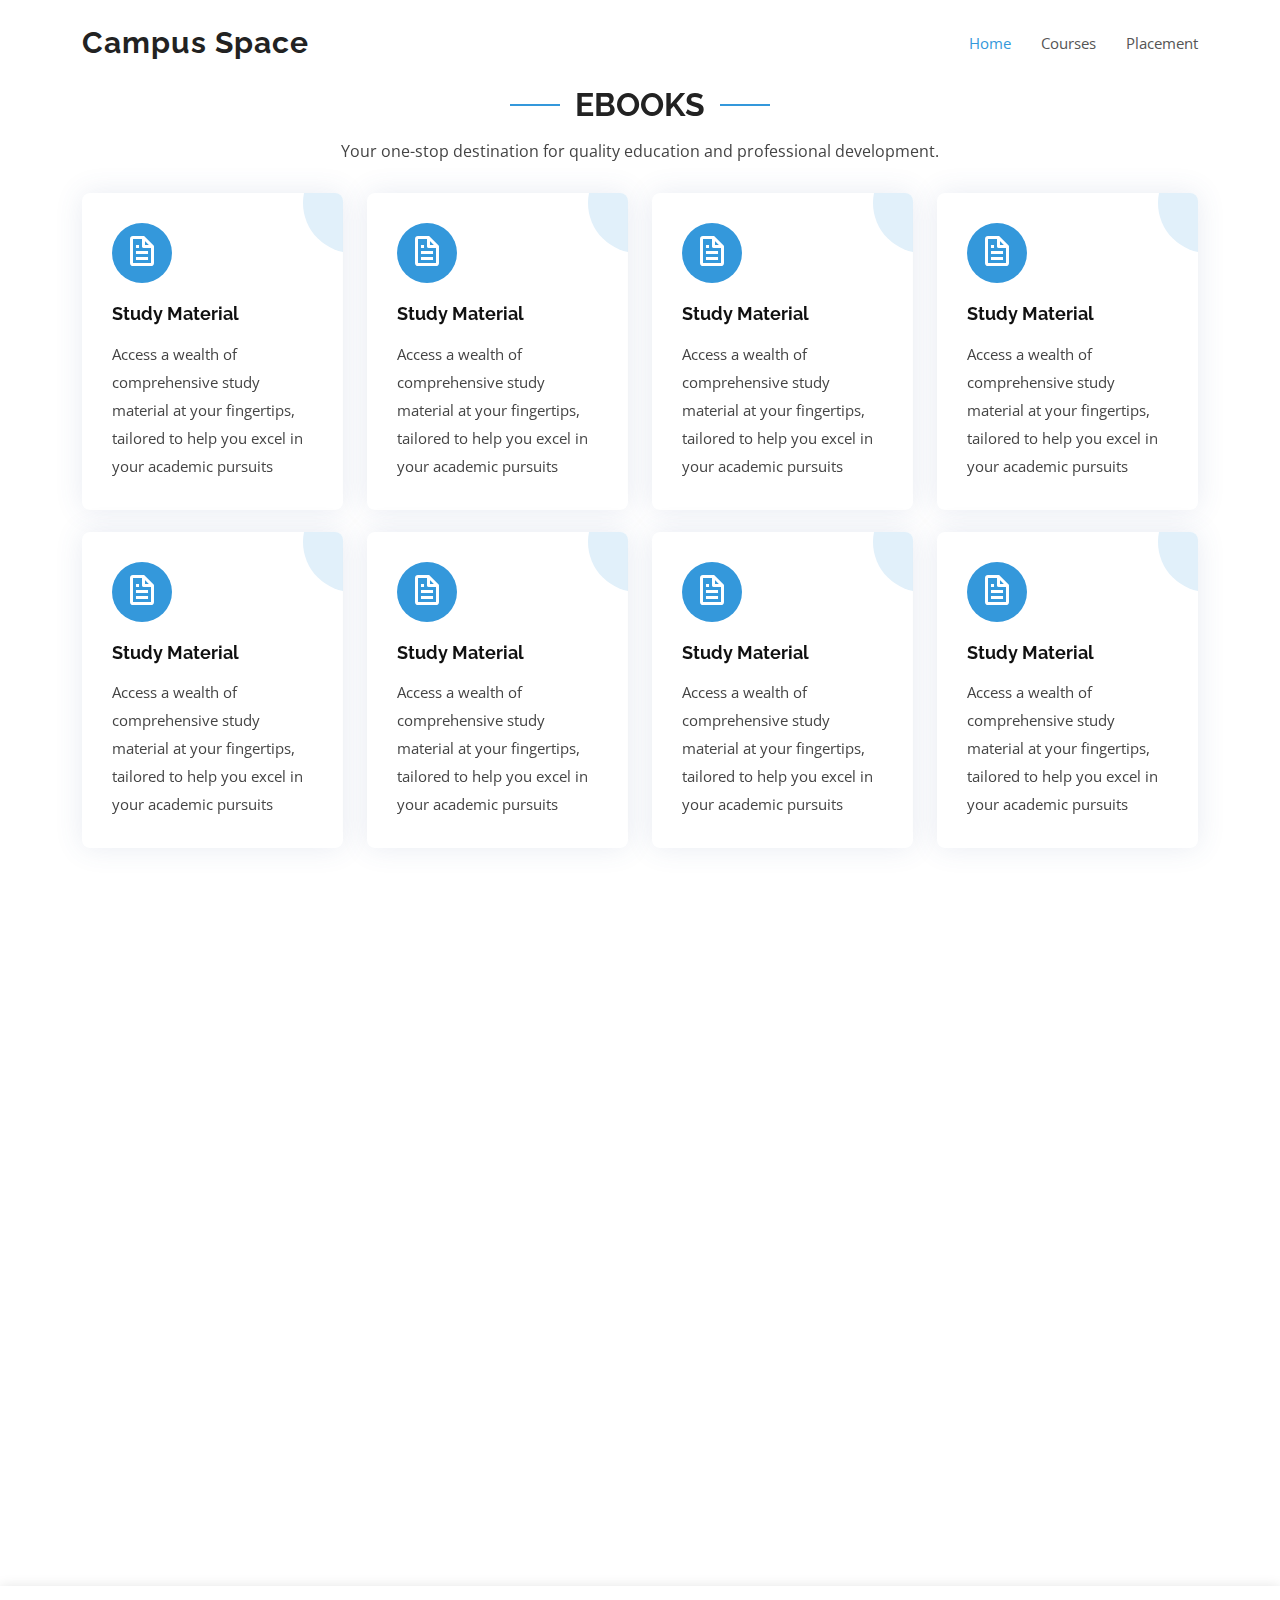
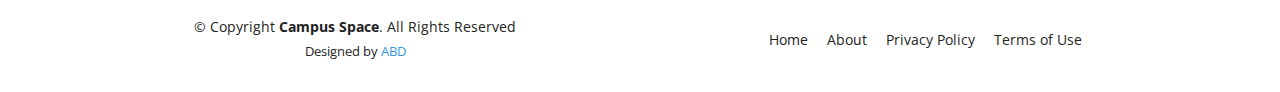
<file: ebook.html>
<!DOCTYPE html>
<html lang="en">

<head>
  <meta charset="utf-8">
  <meta content="width=device-width, initial-scale=1.0" name="viewport">

  <title>Campus Space</title>
  <meta content="" name="description">
  <meta content="" name="keywords">

  <!-- Favicons -->
  <link href="assets/img/favicon.ico" rel="icon">

  <!-- Google Fonts -->
  <link
    href="https://fonts.googleapis.com/css?family=Open+Sans:300,300i,400,400i,600,600i,700,700i|Raleway:300,300i,400,400i,500,500i,600,600i,700,700i|Poppins:300,300i,400,400i,500,500i,600,600i,700,700i"
    rel="stylesheet">

  <!-- Vendor CSS Files -->
  <link href="assets/vendor/aos/aos.css" rel="stylesheet">
  <link href="assets/vendor/bootstrap/css/bootstrap.min.css" rel="stylesheet">
  <link href="assets/vendor/bootstrap-icons/bootstrap-icons.css" rel="stylesheet">
  <link href="assets/vendor/boxicons/css/boxicons.min.css" rel="stylesheet">
  <link href="assets/vendor/glightbox/css/glightbox.min.css" rel="stylesheet">
  <link href="assets/vendor/remixicon/remixicon.css" rel="stylesheet">
  <link href="assets/vendor/swiper/swiper-bundle.min.css" rel="stylesheet">

  <!-- Template Main CSS File -->
  <link href="assets/css/ebook.css" rel="stylesheet">

</head>

<body>

  <!-- ======= Header ======= -->
  <header id="header" class="fixed-top d-flex align-items-center">
    <div class="container d-flex align-items-center justify-content-between">

      <div class="logo">
        <h1><a href="index.html">Campus Space</a></h1>
      </div>

      <nav id="navbar" class="navbar">
        <ul>
          <li><a class="nav-link scrollto active" href="#main">Home</a></li>
          <li><a class="nav-link scrollto" href="courses.html">Courses</a></li>
          <li><a class="nav-link scrollto" href="placement.html">Placement</a></li>
        </ul>
        <i class="bi bi-list mobile-nav-toggle"></i>
      </nav><!-- .navbar -->

    </div>
  </header><!-- End Header -->


  <main id="main">


    <!-- ======= Services Section ======= -->
    <section id="services" class="services">
      <div style="padding-top: 2%;" class="container">

        <div class="section-title" data-aos="fade-up">
          <h2>Ebooks</h2>
          <p>Your one-stop destination for quality education and professional development.</p>
        </div>

        <div class="row">
          <div class="col-md-6 col-lg-3 d-flex align-items-stretch mb-5 mb-lg-0">
            <div class="icon-box" data-aos="fade-up" data-aos-delay="200">
              <div class="icon"><i class="bx bx-file"></i></div>
              <h4 class="title"><a href="">Study Material</a></h4>
              <p class="description">Access a wealth of comprehensive study material at your fingertips, tailored to
                help you excel in your academic pursuits</p>
            </div>
          </div>

          <div class="col-md-6 col-lg-3 d-flex align-items-stretch mb-5 mb-lg-0">
            <div class="icon-box" data-aos="fade-up" data-aos-delay="200">
              <div class="icon"><i class="bx bx-file"></i></div>
              <h4 class="title"><a href="">Study Material</a></h4>
              <p class="description">Access a wealth of comprehensive study material at your fingertips, tailored to
                help you excel in your academic pursuits</p>
            </div>
          </div>

          <div class="col-md-6 col-lg-3 d-flex align-items-stretch mb-5 mb-lg-0">
            <div class="icon-box" data-aos="fade-up" data-aos-delay="200">
              <div class="icon"><i class="bx bx-file"></i></div>
              <h4 class="title"><a href="">Study Material</a></h4>
              <p class="description">Access a wealth of comprehensive study material at your fingertips, tailored to
                help you excel in your academic pursuits</p>
            </div>
          </div>

          <div class="col-md-6 col-lg-3 d-flex align-items-stretch mb-5 mb-lg-0">
            <div class="icon-box" data-aos="fade-up" data-aos-delay="200">
              <div class="icon"><i class="bx bx-file"></i></div>
              <h4 class="title"><a href="">Study Material</a></h4>
              <p class="description">Access a wealth of comprehensive study material at your fingertips, tailored to
                help you excel in your academic pursuits</p>
            </div>
          </div>

        </div>

        <div style="padding-top: 2%;" class="row">
          <div class="col-md-6 col-lg-3 d-flex align-items-stretch mb-5 mb-lg-0">
            <div class="icon-box" data-aos="fade-up" data-aos-delay="200">
              <div class="icon"><i class="bx bx-file"></i></div>
              <h4 class="title"><a href="">Study Material</a></h4>
              <p class="description">Access a wealth of comprehensive study material at your fingertips, tailored to
                help you excel in your academic pursuits</p>
            </div>
          </div>

          <div class="col-md-6 col-lg-3 d-flex align-items-stretch mb-5 mb-lg-0">
            <div class="icon-box" data-aos="fade-up" data-aos-delay="200">
              <div class="icon"><i class="bx bx-file"></i></div>
              <h4 class="title"><a href="">Study Material</a></h4>
              <p class="description">Access a wealth of comprehensive study material at your fingertips, tailored to
                help you excel in your academic pursuits</p>
            </div>
          </div>

          <div class="col-md-6 col-lg-3 d-flex align-items-stretch mb-5 mb-lg-0">
            <div class="icon-box" data-aos="fade-up" data-aos-delay="200">
              <div class="icon"><i class="bx bx-file"></i></div>
              <h4 class="title"><a href="">Study Material</a></h4>
              <p class="description">Access a wealth of comprehensive study material at your fingertips, tailored to
                help you excel in your academic pursuits</p>
            </div>
          </div>

          <div class="col-md-6 col-lg-3 d-flex align-items-stretch mb-5 mb-lg-0">
            <div class="icon-box" data-aos="fade-up" data-aos-delay="200">
              <div class="icon"><i class="bx bx-file"></i></div>
              <h4 class="title"><a href="">Study Material</a></h4>
              <p class="description">Access a wealth of comprehensive study material at your fingertips, tailored to
                help you excel in your academic pursuits</p>
            </div>
          </div>

        </div>

        <div style="padding-top: 2%;" class="row">
          <div class="col-md-6 col-lg-3 d-flex align-items-stretch mb-5 mb-lg-0">
            <div class="icon-box" data-aos="fade-up" data-aos-delay="200">
              <div class="icon"><i class="bx bx-file"></i></div>
              <h4 class="title"><a href="">Study Material</a></h4>
              <p class="description">Access a wealth of comprehensive study material at your fingertips, tailored to
                help you excel in your academic pursuits</p>
            </div>
          </div>

          <div class="col-md-6 col-lg-3 d-flex align-items-stretch mb-5 mb-lg-0">
            <div class="icon-box" data-aos="fade-up" data-aos-delay="200">
              <div class="icon"><i class="bx bx-file"></i></div>
              <h4 class="title"><a href="">Study Material</a></h4>
              <p class="description">Access a wealth of comprehensive study material at your fingertips, tailored to
                help you excel in your academic pursuits</p>
            </div>
          </div>

          <div class="col-md-6 col-lg-3 d-flex align-items-stretch mb-5 mb-lg-0">
            <div class="icon-box" data-aos="fade-up" data-aos-delay="200">
              <div class="icon"><i class="bx bx-file"></i></div>
              <h4 class="title"><a href="">Study Material</a></h4>
              <p class="description">Access a wealth of comprehensive study material at your fingertips, tailored to
                help you excel in your academic pursuits</p>
            </div>
          </div>

          <div class="col-md-6 col-lg-3 d-flex align-items-stretch mb-5 mb-lg-0">
            <div class="icon-box" data-aos="fade-up" data-aos-delay="200">
              <div class="icon"><i class="bx bx-file"></i></div>
              <h4 class="title"><a href="">Study Material</a></h4>
              <p class="description">Access a wealth of comprehensive study material at your fingertips, tailored to
                help you excel in your academic pursuits</p>
            </div>
          </div>

        </div>

        <div style="padding-top: 2%;" class="row">
          <div class="col-md-6 col-lg-3 d-flex align-items-stretch mb-5 mb-lg-0">
            <div class="icon-box" data-aos="fade-up" data-aos-delay="200">
              <div class="icon"><i class="bx bx-file"></i></div>
              <h4 class="title"><a href="">Study Material</a></h4>
              <p class="description">Access a wealth of comprehensive study material at your fingertips, tailored to
                help you excel in your academic pursuits</p>
            </div>
          </div>

          <div class="col-md-6 col-lg-3 d-flex align-items-stretch mb-5 mb-lg-0">
            <div class="icon-box" data-aos="fade-up" data-aos-delay="200">
              <div class="icon"><i class="bx bx-file"></i></div>
              <h4 class="title"><a href="">Study Material</a></h4>
              <p class="description">Access a wealth of comprehensive study material at your fingertips, tailored to
                help you excel in your academic pursuits</p>
            </div>
          </div>

          <div class="col-md-6 col-lg-3 d-flex align-items-stretch mb-5 mb-lg-0">
            <div class="icon-box" data-aos="fade-up" data-aos-delay="200">
              <div class="icon"><i class="bx bx-file"></i></div>
              <h4 class="title"><a href="">Study Material</a></h4>
              <p class="description">Access a wealth of comprehensive study material at your fingertips, tailored to
                help you excel in your academic pursuits</p>
            </div>
          </div>

          <div class="col-md-6 col-lg-3 d-flex align-items-stretch mb-5 mb-lg-0">
            <div class="icon-box" data-aos="fade-up" data-aos-delay="200">
              <div class="icon"><i class="bx bx-file"></i></div>
              <h4 class="title"><a href="">Study Material</a></h4>
              <p class="description">Access a wealth of comprehensive study material at your fingertips, tailored to
                help you excel in your academic pursuits</p>
            </div>
          </div>

        </div>

      </div>
    </section><!-- End Services Section -->


  </main><!-- End #main -->

  <!-- ======= Footer ======= -->
  <footer id="footer">
    <div class="container">
      <div class="row d-flex align-items-center">
        <div class="col-lg-6 text-lg-left text-center">
          <div class="copyright">
            &copy; Copyright <strong>Campus Space</strong>. All Rights Reserved
          </div>
          <div class="credits">
            Designed by <a href="https://instagram.com/">ABD</a>
          </div>
        </div>
        <div class="col-lg-6">
          <nav class="footer-links text-lg-right text-center pt-2 pt-lg-0">
            <a href="#main" class="scrollto">Home</a>
            <a href="index.html#about" class="scrollto">About</a>
            <a href="#">Privacy Policy</a>
            <a href="#">Terms of Use</a>
          </nav>
        </div>
      </div>
    </div>
  </footer><!-- End Footer -->

  <a href="#" class="back-to-top d-flex align-items-center justify-content-center"><i
      class="bi bi-arrow-up-short"></i></a>

  <!-- Vendor JS Files -->
  <script src="assets/vendor/purecounter/purecounter_vanilla.js"></script>
  <script src="assets/vendor/aos/aos.js"></script>
  <script src="assets/vendor/bootstrap/js/bootstrap.bundle.min.js"></script>
  <script src="assets/vendor/glightbox/js/glightbox.min.js"></script>
  <script src="assets/vendor/isotope-layout/isotope.pkgd.min.js"></script>
  <script src="assets/vendor/swiper/swiper-bundle.min.js"></script>
  <script src="assets/vendor/php-email-form/validate.js"></script>

  <!-- Template Main JS File -->
  <script src="assets/js/main.js"></script>

</body>

</html>
</file>
<file: assets/css/style.css>
/* General */
body {
  font-family: "Open Sans", sans-serif;
  color: #444444;
}

a {
  color: #3498db;
  text-decoration: none;
}

a:hover {
  color: #5faee3;
  text-decoration: none;
}

h1,
h2,
h3,
h4,
h5,
h6 {
  font-family: "Raleway", sans-serif;
}

/* Back to top button */
.back-to-top {
  position: fixed;
  visibility: hidden;
  opacity: 0;
  right: 15px;
  bottom: 15px;
  z-index: 996;
  background: #3498db;
  width: 40px;
  height: 40px;
  border-radius: 4px;
  transition: all 0.4s;
}

.back-to-top i {
  font-size: 28px;
  color: #fff;
  line-height: 0;
}

.back-to-top:hover {
  background: #57aae1;
  color: #fff;
}

.back-to-top.active {
  visibility: visible;
  opacity: 1;
}

/* Disable AOS delay on mobile */
@media screen and (max-width: 768px) {
  [data-aos-delay] {
    transition-delay: 0 !important;
  }
}

 /* Header */
#header {
  z-index: 997;
  transition: all 0.5s;
  padding: 22px 0;
  background: #fff;
}

#header.header-scrolled {
  box-shadow: 0px 2px 15px rgba(0, 0, 0, 0.1);
  padding: 12px 0;
}

#header .logo h1 {
  font-size: 30px;
  margin: 0;
  padding: 0;
  line-height: 1;
  font-weight: 700;
  letter-spacing: 1px;
}

#header .logo h1 a,
#header .logo h1 a:hover {
  color: #222222;
  text-decoration: none;
}

#header .logo img {
  padding: 0;
  margin: 0;
  max-height: 40px;
}

  /* Navigation Menu */

/* Desktop Navigation  */
.navbar {
  padding: 0;
}

.navbar ul {
  margin: 0;
  padding: 0;
  display: flex;
  list-style: none;
  align-items: center;
}

.navbar li {
  position: relative;
}

.navbar a,
.navbar a:focus {
  display: flex;
  align-items: center;
  justify-content: space-between;
  padding: 10px 0 10px 30px;
  font-size: 15px;
  font-weight: 400;
  color: #555555;
  white-space: nowrap;
  transition: 0.3s;
}

.navbar a i,
.navbar a:focus i {
  font-size: 12px;
  line-height: 0;
  margin-left: 5px;
}

.navbar a:hover,
.navbar .active,
.navbar .active:focus,
.navbar li:hover>a {
  color: #3498db;
}

.navbar .getstarted,
.navbar .getstarted:focus {
  background: #3498db;
  padding: 8px 25px;
  margin-left: 30px;
  border-radius: 50px;
  color: #fff;
}

.navbar .getstarted:hover,
.navbar .getstarted:focus:hover {
  color: #fff;
  background: #4aa3df;
}

.navbar .dropdown ul {
  display: block;
  position: absolute;
  left: 30px;
  top: calc(100% + 30px);
  margin: 0;
  padding: 10px 0;
  z-index: 99;
  opacity: 0;
  visibility: hidden;
  background: #fff;
  box-shadow: 0px 0px 30px rgba(127, 137, 161, 0.25);
  transition: 0.3s;
  border-radius: 4px;
}

.navbar .dropdown ul li {
  min-width: 200px;
}

.navbar .dropdown ul a {
  padding: 10px 20px;
  font-size: 14px;
}

.navbar .dropdown ul a i {
  font-size: 12px;
}

.navbar .dropdown ul a:hover,
.navbar .dropdown ul .active:hover,
.navbar .dropdown ul li:hover>a {
  color: #3498db;
}

.navbar .dropdown:hover>ul {
  opacity: 1;
  top: 100%;
  visibility: visible;
}

.navbar .dropdown .dropdown ul {
  top: 0;
  left: calc(100% - 30px);
  visibility: hidden;
}

.navbar .dropdown .dropdown:hover>ul {
  opacity: 1;
  top: 0;
  left: 100%;
  visibility: visible;
}

@media (max-width: 1366px) {
  .navbar .dropdown .dropdown ul {
    left: -90%;
  }

  .navbar .dropdown .dropdown:hover>ul {
    left: -100%;
  }
}

 /* Mobile Navigation */
.mobile-nav-toggle {
  color: #222222;
  font-size: 28px;
  cursor: pointer;
  display: none;
  line-height: 0;
  transition: 0.5s;
}

.mobile-nav-toggle.bi-x {
  color: #fff;
}

@media (max-width: 991px) {
  .mobile-nav-toggle {
    display: block;
  }

  .navbar ul {
    display: none;
  }
}

.navbar-mobile {
  position: fixed;
  overflow: hidden;
  top: 0;
  right: 0;
  left: 0;
  bottom: 0;
  background: rgba(9, 9, 9, 0.9);
  transition: 0.3s;
  z-index: 999;
}

.navbar-mobile .mobile-nav-toggle {
  position: absolute;
  top: 15px;
  right: 15px;
}

.navbar-mobile ul {
  display: block;
  position: absolute;
  top: 55px;
  right: 15px;
  bottom: 15px;
  left: 15px;
  padding: 10px 0;
  border-radius: 8px;
  background-color: #fff;
  overflow-y: auto;
  transition: 0.3s;
}

.navbar-mobile a,
.navbar-mobile a:focus {
  padding: 10px 20px;
  font-size: 15px;
  color: #222222;
}

.navbar-mobile a:hover,
.navbar-mobile .active,
.navbar-mobile li:hover>a {
  color: #3498db;
}

.navbar-mobile .getstarted,
.navbar-mobile .getstarted:focus {
  margin: 15px;
}

.navbar-mobile .dropdown ul {
  position: static;
  display: none;
  margin: 10px 20px;
  padding: 10px 0;
  z-index: 99;
  opacity: 1;
  visibility: visible;
  background: #fff;
  box-shadow: 0px 0px 30px rgba(127, 137, 161, 0.25);
}

.navbar-mobile .dropdown ul li {
  min-width: 200px;
}

.navbar-mobile .dropdown ul a {
  padding: 10px 20px;
}

.navbar-mobile .dropdown ul a i {
  font-size: 12px;
}

.navbar-mobile .dropdown ul a:hover,
.navbar-mobile .dropdown ul .active:hover,
.navbar-mobile .dropdown ul li:hover>a {
  color: #3498db;
}

.navbar-mobile .dropdown>.dropdown-active {
  display: block;
}

/* Hero Section */
#hero {
  width: 100%;
  height: 70vh;
  margin-top: 70px;
}

#hero h1 {
  margin: 0 0 10px 0;
  font-size: 48px;
  font-weight: 700;
  line-height: 56px;
  color: black;
}

#hero h2 {
  color: #484848;
  margin-bottom: 50px;
  font-size: 24px;
}

#hero .btn-get-started {
  font-family: "Raleway", sans-serif;
  font-weight: 500;
  font-size: 16px;
  letter-spacing: 1px;
  display: inline-block;
  padding: 10px 30px;
  border-radius: 50px;
  transition: 0.5s;
  color: #3498db;
  border: 2px solid #3498db;
}

#hero .btn-get-started:hover {
  background: #3498db;
  color: #fff;
}

#hero .animated {
  animation: up-down 2s ease-in-out infinite alternate-reverse both;
}

@media (min-width: 1024px) {
  #hero {
    background-attachment: fixed;
  }
}

@media (max-width: 991px) {
  #hero {
    height: 100vh;
  }

  #hero .animated {
    -webkit-animation: none;
    animation: none;
  }

  #hero .hero-img {
    text-align: center;
  }

  #hero .hero-img img {
    width: 50%;
  }
}

@media (max-width: 768px) {
  #hero {
    margin-top: 20px;
  }

  #hero h1 {
    font-size: 28px;
    line-height: 36px;
  }

  #hero h2 {
    font-size: 18px;
    line-height: 24px;
    margin-bottom: 30px;
  }

  #hero .hero-img img {
    width: 70%;
  }
}

@media (max-width: 575px) {
  #hero .hero-img img {
    width: 80%;
  }
}

@-webkit-keyframes up-down {
  0% {
    transform: translateY(10px);
  }

  100% {
    transform: translateY(-10px);
  }
}

@keyframes up-down {
  0% {
    transform: translateY(10px);
  }

  100% {
    transform: translateY(-10px);
  }
}


/* Sections General */
section {
  padding: 60px 0;
  overflow: hidden;
}

.section-bg {
  background-color: #f7fbfe;
}

.section-title {
  text-align: center;
  padding-bottom: 30px;
}

.section-title h2 {
  font-size: 32px;
  font-weight: bold;
  text-transform: uppercase;
  position: relative;
  color: #222222;
}

.section-title h2::before,
.section-title h2::after {
  content: "";
  width: 50px;
  height: 2px;
  background: #3498db;
  display: inline-block;
}

.section-title h2::before {
  margin: 0 15px 10px 0;
}

.section-title h2::after {
  margin: 0 0 10px 15px;
}

.section-title p {
  margin: 15px 0 0 0;
}

/* Clients */
.clients {
  background: #f3f9fd;
  padding: 10px 0;
  text-align: center;
}

.clients .col-lg-2 {
  display: flex;
  align-items: center;
  justify-content: center;
}

.clients img {
  width: 50%;
  filter: grayscale(100);
  transition: all 0.4s ease-in-out;
  display: inline-block;
  padding: 10px 0;
}

.clients img:hover {
  filter: none;
  transform: scale(1.1);
}

@media (max-width: 768px) {
  .clients img {
    width: 40%;
  }
}

@media (max-width: 575px) {
  .clients img {
    width: 30%;
  }
}

/* About Us */
.about .content h3 {
  font-weight: 600;
  font-size: 26px;
}

.about .content ul {
  list-style: none;
  padding: 0;
}

.about .content ul li {
  padding-left: 28px;
  position: relative;
}

.about .content ul li+li {
  margin-top: 10px;
}

.about .content ul i {
  position: absolute;
  left: 0;
  top: 2px;
  font-size: 20px;
  color: #3498db;
  line-height: 1;
}

.about .content p:last-child {
  margin-bottom: 0;
}

.about .content .btn-learn-more {
  font-family: "Raleway", sans-serif;
  font-weight: 600;
  font-size: 14px;
  letter-spacing: 1px;
  display: inline-block;
  padding: 12px 32px;
  border-radius: 50px;
  transition: 0.3s;
  line-height: 1;
  color: #3498db;
  -webkit-animation-delay: 0.8s;
  animation-delay: 0.8s;
  margin-top: 6px;
  border: 2px solid #3498db;
}

.about .content .btn-learn-more:hover {
  background: #3498db;
  color: #fff;
  text-decoration: none;
}

/* Services */
.services .icon-box {
  padding: 30px;
  position: relative;
  overflow: hidden;
  background: #fff;
  box-shadow: 0 0 29px 0 rgba(68, 88, 144, 0.12);
  transition: all 0.3s ease-in-out;
  border-radius: 8px;
  z-index: 1;
}

.services .icon-box::before {
  content: "";
  position: absolute;
  background: #e1f0fa;
  right: -60px;
  top: -40px;
  width: 100px;
  height: 100px;
  border-radius: 50px;
  transition: all 0.3s;
  z-index: -1;
}

.services .icon-box:hover::before {
  background: #3498db;
  right: 0;
  top: 0;
  width: 100%;
  height: 100%;
  border-radius: 0px;
}

.services .icon {
  margin: 0 auto 20px auto;
  padding-top: 10px;
  display: inline-block;
  text-align: center;
  border-radius: 50%;
  width: 60px;
  height: 60px;
  background: #3498db;
  transition: all 0.3s ease-in-out;
}

.services .icon i {
  font-size: 36px;
  line-height: 1;
  color: #fff;
}

.services .title {
  font-weight: 700;
  margin-bottom: 15px;
  font-size: 18px;
}

.services .title a {
  color: #111;
}

.services .description {
  font-size: 15px;
  line-height: 28px;
  margin-bottom: 0;
}

.services .icon-box:hover .title a,
.services .icon-box:hover .description {
  color: #fff;
}

.services .icon-box:hover .icon {
  background: #fff;
}

.services .icon-box:hover .icon i {
  color: #3498db;
}

/* More Services */
.more-services {
  padding-top: 20px;
}

.more-services .card {
  border: 0;
  padding: 160px 20px 20px 20px;
  position: relative;
  width: 100%;
  background-size: cover;
  background-repeat: no-repeat;
  background-position: center center;
}

.more-services .card-body {
  z-index: 10;
  background: rgba(255, 255, 255, 0.9);
  padding: 15px 30px;
  box-shadow: 0px 2px 15px rgba(0, 0, 0, 0.1);
  transition: 0.3s;
  transition: ease-in-out 0.4s;
  border-radius: 5px;
}

.more-services .card-title {
  font-weight: 700;
  text-align: center;
  margin-bottom: 15px;
}

.more-services .card-title a {
  color: #222222;
}

.more-services .card-text {
  color: #5e5e5e;
}

.more-services .read-more a {
  color: #777777;
  text-transform: uppercase;
  font-weight: 600;
  font-size: 12px;
  transition: 0.4s;
}

.more-services .read-more a:hover {
  text-decoration: underline;
}

.more-services .card:hover .card-body {
  background: #3498db;
}

.more-services .card:hover .read-more a,
.more-services .card:hover .card-title,
.more-services .card:hover .card-title a,
.more-services .card:hover .card-text {
  color: #fff;
}

/* Features */
.features .icon-box {
  display: flex;
  align-items: center;
  padding: 20px;
  background: #f6f6f6;
  transition: ease-in-out 0.3s;
}

.features .icon-box i {
  font-size: 32px;
  padding-right: 10px;
  line-height: 1;
}

.features .icon-box h3 {
  font-weight: 700;
  margin: 0;
  padding: 0;
  line-height: 1;
  font-size: 16px;
}

.features .icon-box h3 a {
  color: #222222;
  transition: ease-in-out 0.3s;
}

.features .icon-box h3 a:hover {
  color: #3498db;
}

.features .icon-box:hover {
  background: #eef7fc;
}

/* Testimonials */
.testimonials .testimonial-wrap {
  padding-left: 50px;
}

.testimonials .testimonials-carousel,
.testimonials .testimonials-slider {
  overflow: hidden;
}

.testimonials .testimonial-item {
  box-sizing: content-box;
  padding: 30px 30px 30px 60px;
  margin: 30px 15px;
  min-height: 200px;
  box-shadow: 0px 2px 12px rgba(0, 0, 0, 0.08);
  position: relative;
  background: #fff;
}

.testimonials .testimonial-item .testimonial-img {
  width: 90px;
  border-radius: 10px;
  border: 6px solid #fff;
  position: absolute;
  left: -45px;
}

.testimonials .testimonial-item h3 {
  font-size: 18px;
  font-weight: bold;
  margin: 10px 0 5px 0;
  color: #111;
}

.testimonials .testimonial-item h4 {
  font-size: 14px;
  color: #999;
  margin: 0;
}

.testimonials .testimonial-item .quote-icon-left,
.testimonials .testimonial-item .quote-icon-right {
  color: #e1f0fa;
  font-size: 26px;
}

.testimonials .testimonial-item .quote-icon-left {
  display: inline-block;
  left: -5px;
  position: relative;
}

.testimonials .testimonial-item .quote-icon-right {
  display: inline-block;
  right: -5px;
  position: relative;
  top: 10px;
}

.testimonials .testimonial-item p {
  font-style: italic;
  margin: 15px auto 15px auto;
}

.testimonials .swiper-pagination {
  margin-top: 20px;
  position: relative;
}

.testimonials .swiper-pagination .swiper-pagination-bullet {
  width: 12px;
  height: 12px;
  background-color: #fff;
  opacity: 1;
  border: 1px solid #3498db;
}

.testimonials .swiper-pagination .swiper-pagination-bullet-active {
  background-color: #3498db;
}

@media (max-width: 767px) {
  .testimonials .testimonial-wrap {
    padding-left: 0;
  }

  .testimonials .testimonials-carousel,
  .testimonials .testimonials-slider {
    overflow: hidden;
  }

  .testimonials .testimonial-item {
    padding: 30px;
    margin: 15px;
  }

  .testimonials .testimonial-item .testimonial-img {
    position: static;
    left: auto;
  }
}




/* F.A.Q */
.faq .faq-item {
  margin: 20px 0;
  padding: 20px 0;
  border-bottom: 1px solid #eeeeee;
}

.faq .faq-item i {
  color: #8bc4ea;
  font-size: 24px;
  float: left;
  line-height: 0;
  padding: 13px 0 0 0;
  margin: 0;
}

.faq .faq-item h4 {
  font-size: 16px;
  line-height: 26px;
  font-weight: 500;
  margin: 0 0 10px 32px;
  font-family: "Poppins", sans-serif;
}

.faq .faq-item p {
  font-size: 15px;
}


/* Footer */
#footer {
  background: #fff;
  box-shadow: 0px 0px 12px 0px rgba(0, 0, 0, 0.1);
  padding: 30px 0;
  color: #222222;
  font-size: 14px;
}

#footer .credits {
  font-size: 13px;
  padding-top: 5px;
  color: #222222;
}

#footer .footer-links a {
  color: #222222;
  padding-left: 15px;
}

#footer .footer-links a:first-child {
  padding-left: 0;
}

#footer .footer-links a:hover {
  color: #3498db;
}
</file>
<file: assets/css/courses.css>
/* General */
body {
  font-family: "Open Sans", sans-serif;
  color: #444444;
}

a {
  color: #3498db;
  text-decoration: none;
}

a:hover {
  color: #5faee3;
  text-decoration: none;
}

h1,
h2,
h3,
h4,
h5,
h6 {
  font-family: "Raleway", sans-serif;
}

/* Back to top button */

.back-to-top {
  position: fixed;
  visibility: hidden;
  opacity: 0;
  right: 15px;
  bottom: 15px;
  z-index: 996;
  background: #3498db;
  width: 40px;
  height: 40px;
  border-radius: 4px;
  transition: all 0.4s;
}

.back-to-top i {
  font-size: 28px;
  color: #fff;
  line-height: 0;
}

.back-to-top:hover {
  background: #57aae1;
  color: #fff;
}

.back-to-top.active {
  visibility: visible;
  opacity: 1;
}


/* Disable AOS delay on mobile */

@media screen and (max-width: 768px) {
  [data-aos-delay] {
    transition-delay: 0 !important;
  }
}


/* Header */

#header {
  z-index: 997;
  transition: all 0.5s;
  padding: 22px 0;
  background: #fff;
}

#header.header-scrolled {
  box-shadow: 0px 2px 15px rgba(0, 0, 0, 0.1);
  padding: 12px 0;
}

#header .logo h1 {
  font-size: 30px;
  margin: 0;
  padding: 0;
  line-height: 1;
  font-weight: 700;
  letter-spacing: 1px;
}

#header .logo h1 a,
#header .logo h1 a:hover {
  color: #222222;
  text-decoration: none;
}

#header .logo img {
  padding: 0;
  margin: 0;
  max-height: 40px;
}

/* Navigation Menu */

/* Desktop Navigation  */
.navbar {
  padding: 0;
}

.navbar ul {
  margin: 0;
  padding: 0;
  display: flex;
  list-style: none;
  align-items: center;
}

.navbar li {
  position: relative;
}

.navbar a,
.navbar a:focus {
  display: flex;
  align-items: center;
  justify-content: space-between;
  padding: 10px 0 10px 30px;
  font-size: 15px;
  font-weight: 400;
  color: #555555;
  white-space: nowrap;
  transition: 0.3s;
}

.navbar a i,
.navbar a:focus i {
  font-size: 12px;
  line-height: 0;
  margin-left: 5px;
}

.navbar a:hover,
.navbar .active,
.navbar .active:focus,
.navbar li:hover>a {
  color: #3498db;
}

.navbar .getstarted,
.navbar .getstarted:focus {
  background: #3498db;
  padding: 8px 25px;
  margin-left: 30px;
  border-radius: 50px;
  color: #fff;
}

.navbar .getstarted:hover,
.navbar .getstarted:focus:hover {
  color: #fff;
  background: #4aa3df;
}

.navbar .dropdown ul {
  display: block;
  position: absolute;
  left: 30px;
  top: calc(100% + 30px);
  margin: 0;
  padding: 10px 0;
  z-index: 99;
  opacity: 0;
  visibility: hidden;
  background: #fff;
  box-shadow: 0px 0px 30px rgba(127, 137, 161, 0.25);
  transition: 0.3s;
  border-radius: 4px;
}

.navbar .dropdown ul li {
  min-width: 200px;
}

.navbar .dropdown ul a {
  padding: 10px 20px;
  font-size: 14px;
}

.navbar .dropdown ul a i {
  font-size: 12px;
}

.navbar .dropdown ul a:hover,
.navbar .dropdown ul .active:hover,
.navbar .dropdown ul li:hover>a {
  color: #3498db;
}

.navbar .dropdown:hover>ul {
  opacity: 1;
  top: 100%;
  visibility: visible;
}

.navbar .dropdown .dropdown ul {
  top: 0;
  left: calc(100% - 30px);
  visibility: hidden;
}

.navbar .dropdown .dropdown:hover>ul {
  opacity: 1;
  top: 0;
  left: 100%;
  visibility: visible;
}

@media (max-width: 1366px) {
  .navbar .dropdown .dropdown ul {
    left: -90%;
  }

  .navbar .dropdown .dropdown:hover>ul {
    left: -100%;
  }
}

/* Mobile Navigation */

.mobile-nav-toggle {
  color: #222222;
  font-size: 28px;
  cursor: pointer;
  display: none;
  line-height: 0;
  transition: 0.5s;
}

.mobile-nav-toggle.bi-x {
  color: #fff;
}

@media (max-width: 991px) {
  .mobile-nav-toggle {
    display: block;
  }

  .navbar ul {
    display: none;
  }
}

.navbar-mobile {
  position: fixed;
  overflow: hidden;
  top: 0;
  right: 0;
  left: 0;
  bottom: 0;
  background: rgba(9, 9, 9, 0.9);
  transition: 0.3s;
  z-index: 999;
}

.navbar-mobile .mobile-nav-toggle {
  position: absolute;
  top: 15px;
  right: 15px;
}

.navbar-mobile ul {
  display: block;
  position: absolute;
  top: 55px;
  right: 15px;
  bottom: 15px;
  left: 15px;
  padding: 10px 0;
  border-radius: 8px;
  background-color: #fff;
  overflow-y: auto;
  transition: 0.3s;
}

.navbar-mobile a,
.navbar-mobile a:focus {
  padding: 10px 20px;
  font-size: 15px;
  color: #222222;
}

.navbar-mobile a:hover,
.navbar-mobile .active,
.navbar-mobile li:hover>a {
  color: #3498db;
}

.navbar-mobile .getstarted,
.navbar-mobile .getstarted:focus {
  margin: 15px;
}

.navbar-mobile .dropdown ul {
  position: static;
  display: none;
  margin: 10px 20px;
  padding: 10px 0;
  z-index: 99;
  opacity: 1;
  visibility: visible;
  background: #fff;
  box-shadow: 0px 0px 30px rgba(127, 137, 161, 0.25);
}

.navbar-mobile .dropdown ul li {
  min-width: 200px;
}

.navbar-mobile .dropdown ul a {
  padding: 10px 20px;
}

.navbar-mobile .dropdown ul a i {
  font-size: 12px;
}

.navbar-mobile .dropdown ul a:hover,
.navbar-mobile .dropdown ul .active:hover,
.navbar-mobile .dropdown ul li:hover>a {
  color: #3498db;
}

.navbar-mobile .dropdown>.dropdown-active {
  display: block;
}


/* Sections General */
section {
  padding: 60px 0;
  overflow: hidden;
}

.section-bg {
  background-color: #f7fbfe;
}

.section-title {
  text-align: center;
  padding-bottom: 30px;
}

.section-title h2 {
  font-size: 32px;
  font-weight: bold;
  text-transform: uppercase;
  position: relative;
  color: #222222;
}

.section-title h2::before,
.section-title h2::after {
  content: "";
  width: 50px;
  height: 2px;
  background: #3498db;
  display: inline-block;
}

.section-title h2::before {
  margin: 0 15px 10px 0;
}

.section-title h2::after {
  margin: 0 0 10px 15px;
}

.section-title p {
  margin: 15px 0 0 0;
}

/* Clients */
.clients {
  background: #f3f9fd;
  padding: 10px 0;
  text-align: center;
}

.clients .col-lg-2 {
  display: flex;
  align-items: center;
  justify-content: center;
}

.clients img {
  width: 50%;
  filter: grayscale(100);
  transition: all 0.4s ease-in-out;
  display: inline-block;
  padding: 10px 0;
}

.clients img:hover {
  filter: none;
  transform: scale(1.1);
}

@media (max-width: 768px) {
  .clients img {
    width: 40%;
  }
}

@media (max-width: 575px) {
  .clients img {
    width: 30%;
  }
}


/* More Services */
.more-services {
  padding-top: 20px;
}

.more-services .card {
  border: 0;
  padding: 160px 20px 20px 20px;
  position: relative;
  width: 100%;
  background-size: cover;
  background-repeat: no-repeat;
  background-position: center center;
}

.more-services .card-body {
  z-index: 10;
  background: rgba(255, 255, 255, 0.9);
  padding: 15px 30px;
  box-shadow: 0px 2px 15px rgba(0, 0, 0, 0.1);
  transition: 0.3s;
  transition: ease-in-out 0.4s;
  border-radius: 5px;
}

.more-services .card-title {
  font-weight: 700;
  text-align: center;
  margin-bottom: 15px;
}

.more-services .card-title a {
  color: #222222;
}

.more-services .card-text {
  color: #5e5e5e;
}

.more-services .read-more a {
  color: #777777;
  text-transform: uppercase;
  font-weight: 600;
  font-size: 12px;
  transition: 0.4s;
}

.more-services .read-more a:hover {
  text-decoration: underline;
}

.more-services .card:hover .card-body {
  background: #3498db;
}

.more-services .card:hover .read-more a,
.more-services .card:hover .card-title,
.more-services .card:hover .card-title a,
.more-services .card:hover .card-text {
  color: #fff;
}


/* Footer */
#footer {
  background: #fff;
  box-shadow: 0px 0px 12px 0px rgba(0, 0, 0, 0.1);
  padding: 30px 0;
  color: #222222;
  font-size: 14px;
}

#footer .credits {
  font-size: 13px;
  padding-top: 5px;
  color: #222222;
}

#footer .footer-links a {
  color: #222222;
  padding-left: 15px;
}

#footer .footer-links a:first-child {
  padding-left: 0;
}

#footer .footer-links a:hover {
  color: #3498db;
}
</file>
<file: assets/css/ebook.css>
/* General */
body {
    font-family: "Open Sans", sans-serif;
    color: #444444;
  }
  
  a {
    color: #3498db;
    text-decoration: none;
  }
  
  a:hover {
    color: #5faee3;
    text-decoration: none;
  }
  
  h1,
  h2,
  h3,
  h4,
  h5,
  h6 {
    font-family: "Raleway", sans-serif;
  }
  
/* Back to top button */
  .back-to-top {
    position: fixed;
    visibility: hidden;
    opacity: 0;
    right: 15px;
    bottom: 15px;
    z-index: 996;
    background: #3498db;
    width: 40px;
    height: 40px;
    border-radius: 4px;
    transition: all 0.4s;
  }
  
  .back-to-top i {
    font-size: 28px;
    color: #fff;
    line-height: 0;
  }
  
  .back-to-top:hover {
    background: #57aae1;
    color: #fff;
  }
  
  .back-to-top.active {
    visibility: visible;
    opacity: 1;
  }
  
/* Disable AOS delay on mobile */
  @media screen and (max-width: 768px) {
    [data-aos-delay] {
      transition-delay: 0 !important;
    }
  }
  
 /* Header */
  #header {
    z-index: 997;
    transition: all 0.5s;
    padding: 22px 0;
    background: #fff;
  }
  
  #header.header-scrolled {
    box-shadow: 0px 2px 15px rgba(0, 0, 0, 0.1);
    padding: 12px 0;
  }
  
  #header .logo h1 {
    font-size: 30px;
    margin: 0;
    padding: 0;
    line-height: 1;
    font-weight: 700;
    letter-spacing: 1px;
  }
  
  #header .logo h1 a,
  #header .logo h1 a:hover {
    color: #222222;
    text-decoration: none;
  }
  
  #header .logo img {
    padding: 0;
    margin: 0;
    max-height: 40px;
  }
  /* Navigation Menu */

/* Desktop Navigation  */
  .navbar {
    padding: 0;
  }
  
  .navbar ul {
    margin: 0;
    padding: 0;
    display: flex;
    list-style: none;
    align-items: center;
  }
  
  .navbar li {
    position: relative;
  }
  
  .navbar a,
  .navbar a:focus {
    display: flex;
    align-items: center;
    justify-content: space-between;
    padding: 10px 0 10px 30px;
    font-size: 15px;
    font-weight: 400;
    color: #555555;
    white-space: nowrap;
    transition: 0.3s;
  }
  
  .navbar a i,
  .navbar a:focus i {
    font-size: 12px;
    line-height: 0;
    margin-left: 5px;
  }
  
  .navbar a:hover,
  .navbar .active,
  .navbar .active:focus,
  .navbar li:hover>a {
    color: #3498db;
  }
  
  .navbar .getstarted,
  .navbar .getstarted:focus {
    background: #3498db;
    padding: 8px 25px;
    margin-left: 30px;
    border-radius: 50px;
    color: #fff;
  }
  
  .navbar .getstarted:hover,
  .navbar .getstarted:focus:hover {
    color: #fff;
    background: #4aa3df;
  }
  
  .navbar .dropdown ul {
    display: block;
    position: absolute;
    left: 30px;
    top: calc(100% + 30px);
    margin: 0;
    padding: 10px 0;
    z-index: 99;
    opacity: 0;
    visibility: hidden;
    background: #fff;
    box-shadow: 0px 0px 30px rgba(127, 137, 161, 0.25);
    transition: 0.3s;
    border-radius: 4px;
  }
  
  .navbar .dropdown ul li {
    min-width: 200px;
  }
  
  .navbar .dropdown ul a {
    padding: 10px 20px;
    font-size: 14px;
  }
  
  .navbar .dropdown ul a i {
    font-size: 12px;
  }
  
  .navbar .dropdown ul a:hover,
  .navbar .dropdown ul .active:hover,
  .navbar .dropdown ul li:hover>a {
    color: #3498db;
  }
  
  .navbar .dropdown:hover>ul {
    opacity: 1;
    top: 100%;
    visibility: visible;
  }
  
  .navbar .dropdown .dropdown ul {
    top: 0;
    left: calc(100% - 30px);
    visibility: hidden;
  }
  
  .navbar .dropdown .dropdown:hover>ul {
    opacity: 1;
    top: 0;
    left: 100%;
    visibility: visible;
  }
  
  @media (max-width: 1366px) {
    .navbar .dropdown .dropdown ul {
      left: -90%;
    }
  
    .navbar .dropdown .dropdown:hover>ul {
      left: -100%;
    }
  }
  
  /* Mobile Navigation */
  .mobile-nav-toggle {
    color: #222222;
    font-size: 28px;
    cursor: pointer;
    display: none;
    line-height: 0;
    transition: 0.5s;
  }
  
  .mobile-nav-toggle.bi-x {
    color: #fff;
  }
  
  @media (max-width: 991px) {
    .mobile-nav-toggle {
      display: block;
    }
  
    .navbar ul {
      display: none;
    }
  }
  
  .navbar-mobile {
    position: fixed;
    overflow: hidden;
    top: 0;
    right: 0;
    left: 0;
    bottom: 0;
    background: rgba(9, 9, 9, 0.9);
    transition: 0.3s;
    z-index: 999;
  }
  
  .navbar-mobile .mobile-nav-toggle {
    position: absolute;
    top: 15px;
    right: 15px;
  }
  
  .navbar-mobile ul {
    display: block;
    position: absolute;
    top: 55px;
    right: 15px;
    bottom: 15px;
    left: 15px;
    padding: 10px 0;
    border-radius: 8px;
    background-color: #fff;
    overflow-y: auto;
    transition: 0.3s;
  }
  
  .navbar-mobile a,
  .navbar-mobile a:focus {
    padding: 10px 20px;
    font-size: 15px;
    color: #222222;
  }
  
  .navbar-mobile a:hover,
  .navbar-mobile .active,
  .navbar-mobile li:hover>a {
    color: #3498db;
  }
  
  .navbar-mobile .getstarted,
  .navbar-mobile .getstarted:focus {
    margin: 15px;
  }
  
  .navbar-mobile .dropdown ul {
    position: static;
    display: none;
    margin: 10px 20px;
    padding: 10px 0;
    z-index: 99;
    opacity: 1;
    visibility: visible;
    background: #fff;
    box-shadow: 0px 0px 30px rgba(127, 137, 161, 0.25);
  }
  
  .navbar-mobile .dropdown ul li {
    min-width: 200px;
  }
  
  .navbar-mobile .dropdown ul a {
    padding: 10px 20px;
  }
  
  .navbar-mobile .dropdown ul a i {
    font-size: 12px;
  }
  
  .navbar-mobile .dropdown ul a:hover,
  .navbar-mobile .dropdown ul .active:hover,
  .navbar-mobile .dropdown ul li:hover>a {
    color: #3498db;
  }
  
  .navbar-mobile .dropdown>.dropdown-active {
    display: block;
  }
  
  
  /* Sections General */
  section {
    padding: 60px 0;
    overflow: hidden;
  }
  
  .section-bg {
    background-color: #f7fbfe;
  }
  
  .section-title {
    text-align: center;
    padding-bottom: 30px;
  }
  
  .section-title h2 {
    font-size: 32px;
    font-weight: bold;
    text-transform: uppercase;
    position: relative;
    color: #222222;
  }
  
  .section-title h2::before,
  .section-title h2::after {
    content: "";
    width: 50px;
    height: 2px;
    background: #3498db;
    display: inline-block;
  }
  
  .section-title h2::before {
    margin: 0 15px 10px 0;
  }
  
  .section-title h2::after {
    margin: 0 0 10px 15px;
  }
  
  .section-title p {
    margin: 15px 0 0 0;
  }
  

/* Services */
.services .icon-box {
    padding: 30px;
    position: relative;
    overflow: hidden;
    background: #fff;
    box-shadow: 0 0 29px 0 rgba(68, 88, 144, 0.12);
    transition: all 0.3s ease-in-out;
    border-radius: 8px;
    z-index: 1;
  }
  
  .services .icon-box::before {
    content: "";
    position: absolute;
    background: #e1f0fa;
    right: -60px;
    top: -40px;
    width: 100px;
    height: 100px;
    border-radius: 50px;
    transition: all 0.3s;
    z-index: -1;
  }
  
  .services .icon-box:hover::before {
    background: #3498db;
    right: 0;
    top: 0;
    width: 100%;
    height: 100%;
    border-radius: 0px;
  }
  
  .services .icon {
    margin: 0 auto 20px auto;
    padding-top: 10px;
    display: inline-block;
    text-align: center;
    border-radius: 50%;
    width: 60px;
    height: 60px;
    background: #3498db;
    transition: all 0.3s ease-in-out;
  }
  
  .services .icon i {
    font-size: 36px;
    line-height: 1;
    color: #fff;
  }
  
  .services .title {
    font-weight: 700;
    margin-bottom: 15px;
    font-size: 18px;
  }
  
  .services .title a {
    color: #111;
  }
  
  .services .description {
    font-size: 15px;
    line-height: 28px;
    margin-bottom: 0;
  }
  
  .services .icon-box:hover .title a,
  .services .icon-box:hover .description {
    color: #fff;
  }
  
  .services .icon-box:hover .icon {
    background: #fff;
  }
  
  .services .icon-box:hover .icon i {
    color: #3498db;
  }
  


  /* Footer */
  #footer {
    background: #fff;
    box-shadow: 0px 0px 12px 0px rgba(0, 0, 0, 0.1);
    padding: 30px 0;
    color: #222222;
    font-size: 14px;
  }
  
  #footer .credits {
    font-size: 13px;
    padding-top: 5px;
    color: #222222;
  }
  
  #footer .footer-links a {
    color: #222222;
    padding-left: 15px;
  }
  
  #footer .footer-links a:first-child {
    padding-left: 0;
  }
  
  #footer .footer-links a:hover {
    color: #3498db;
  }
</file>
